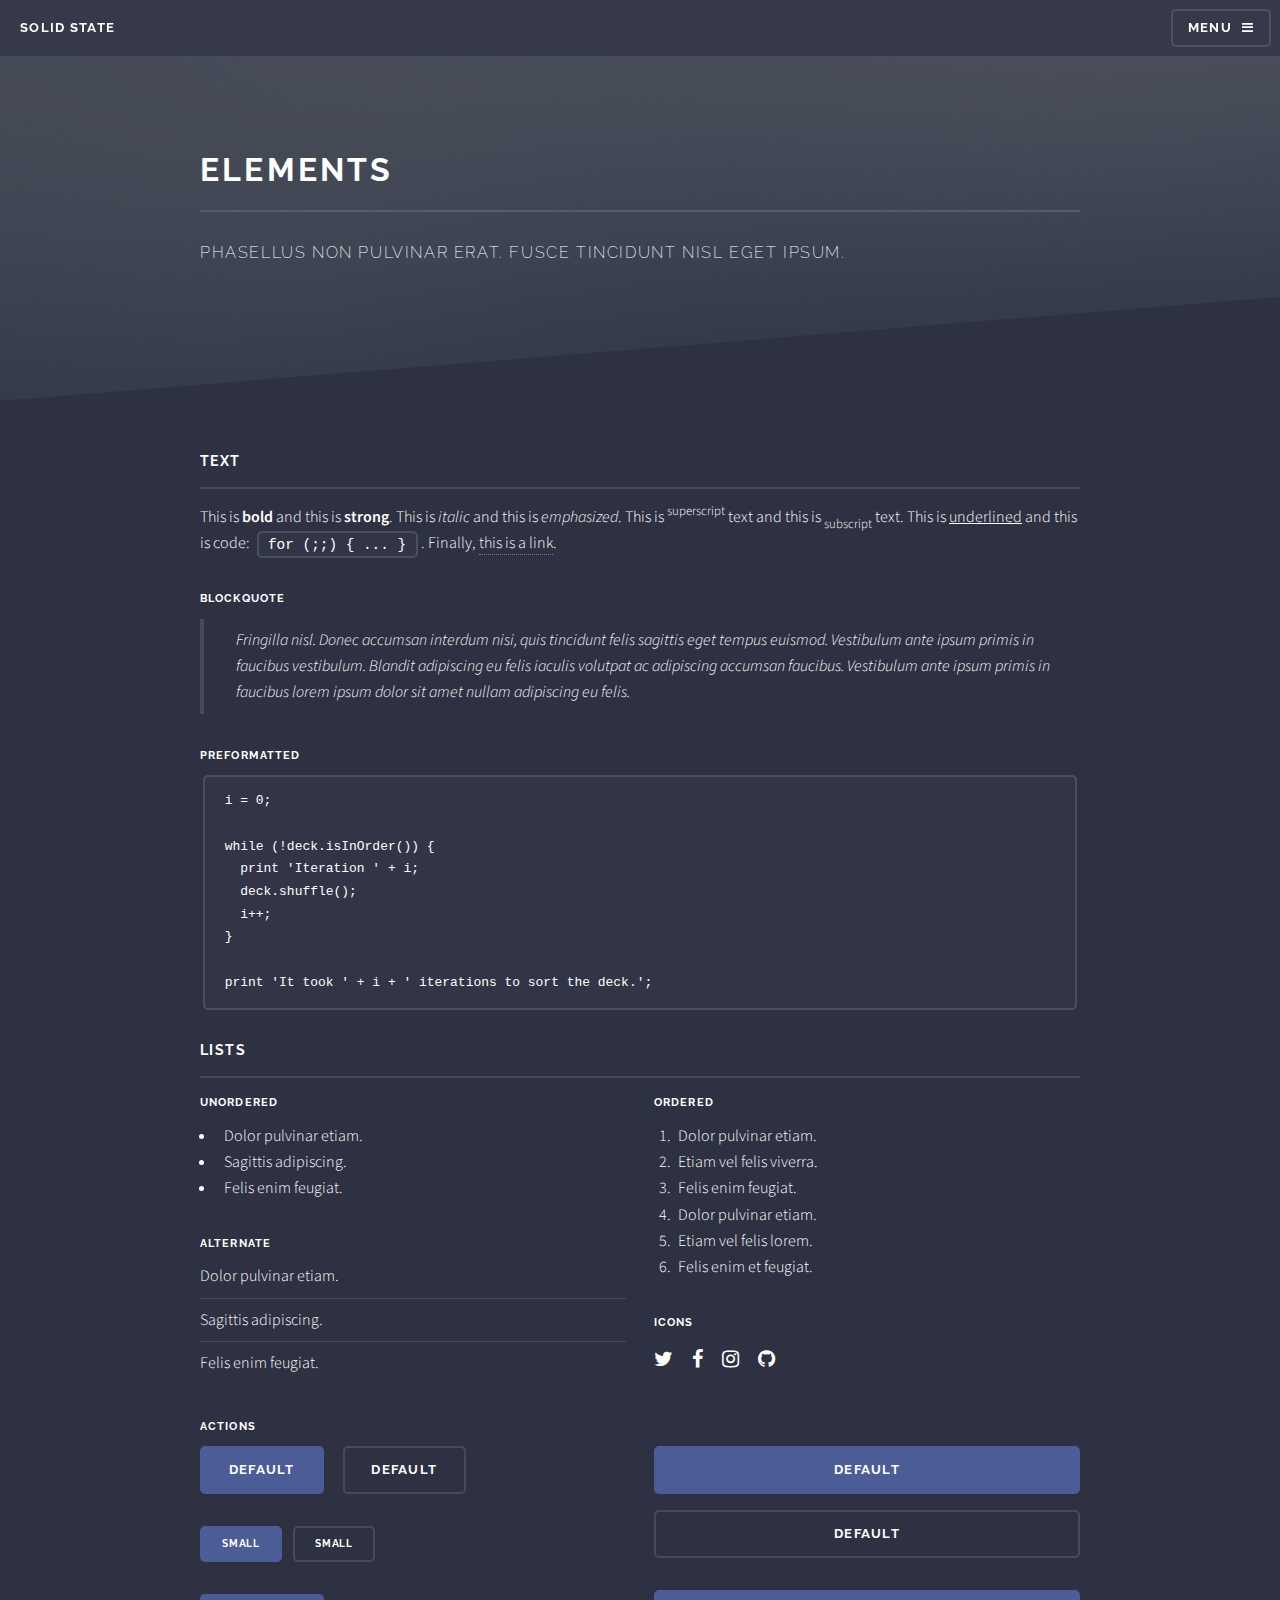
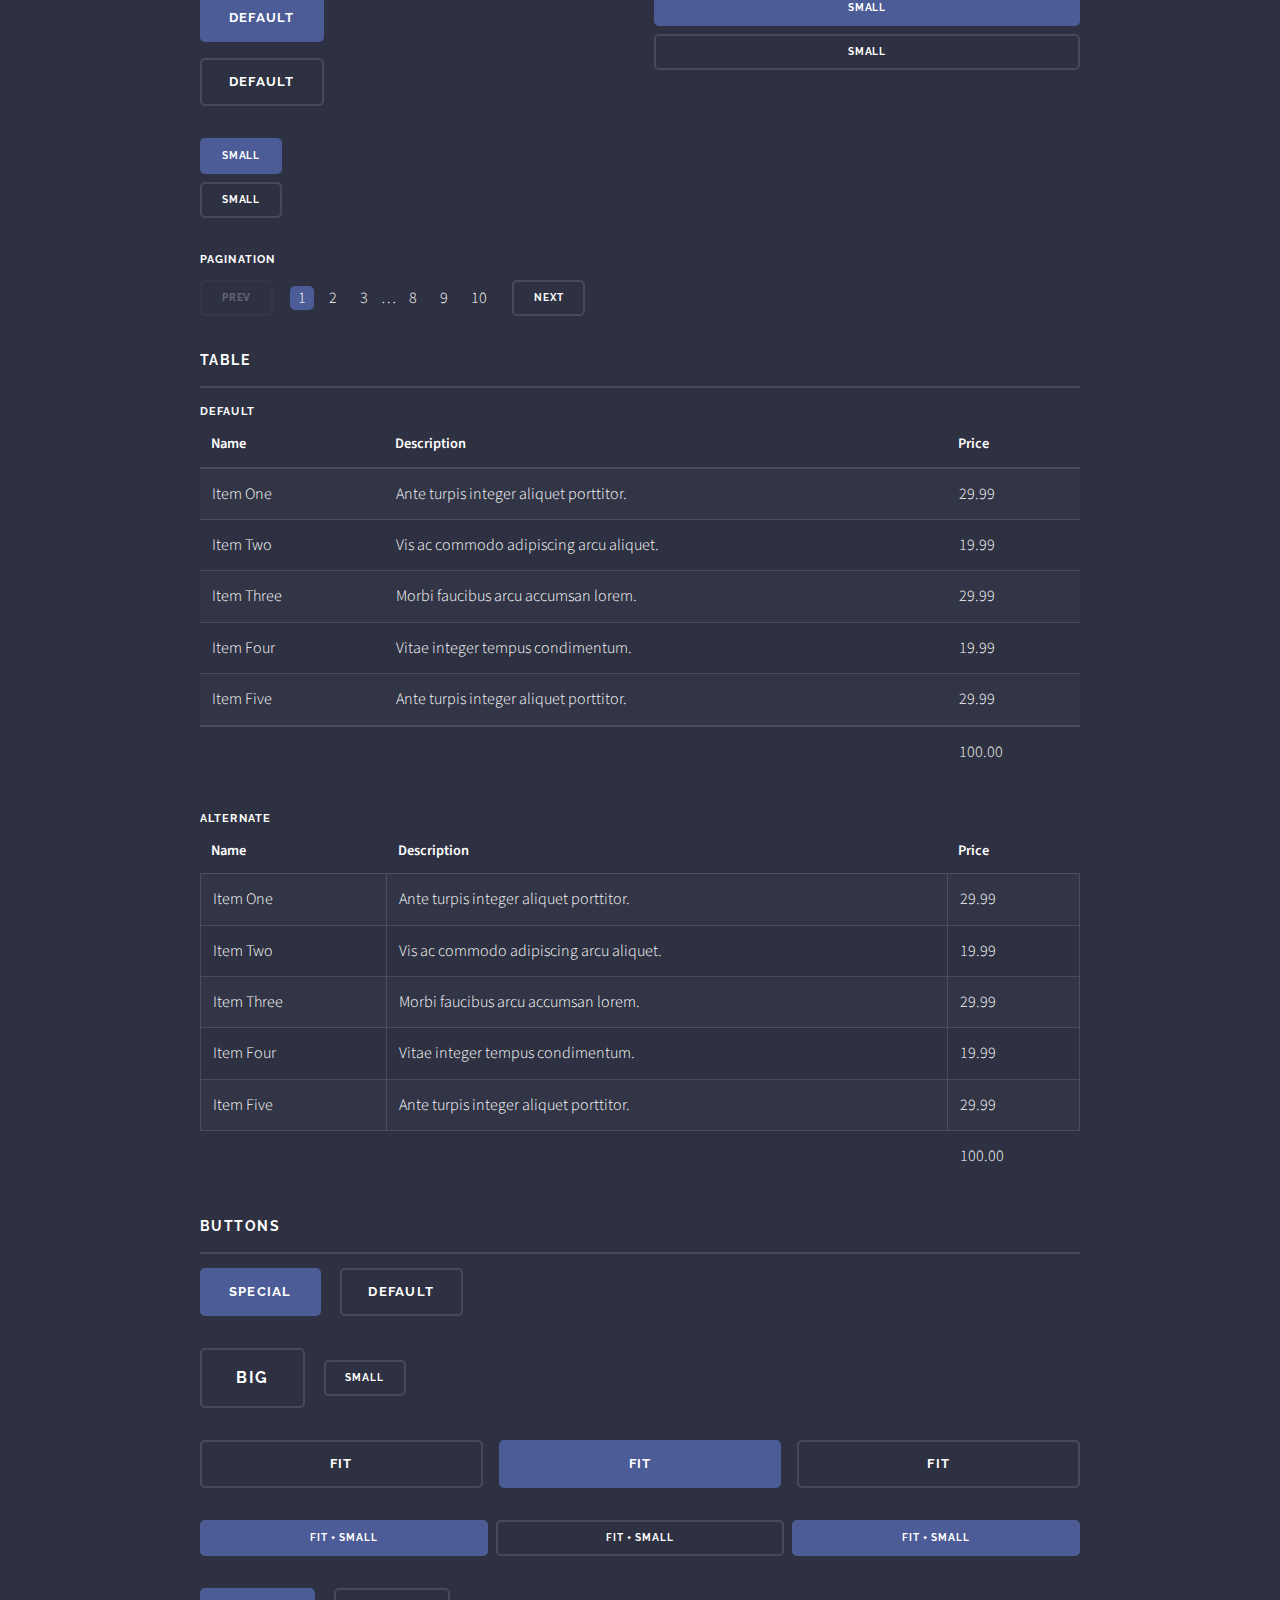
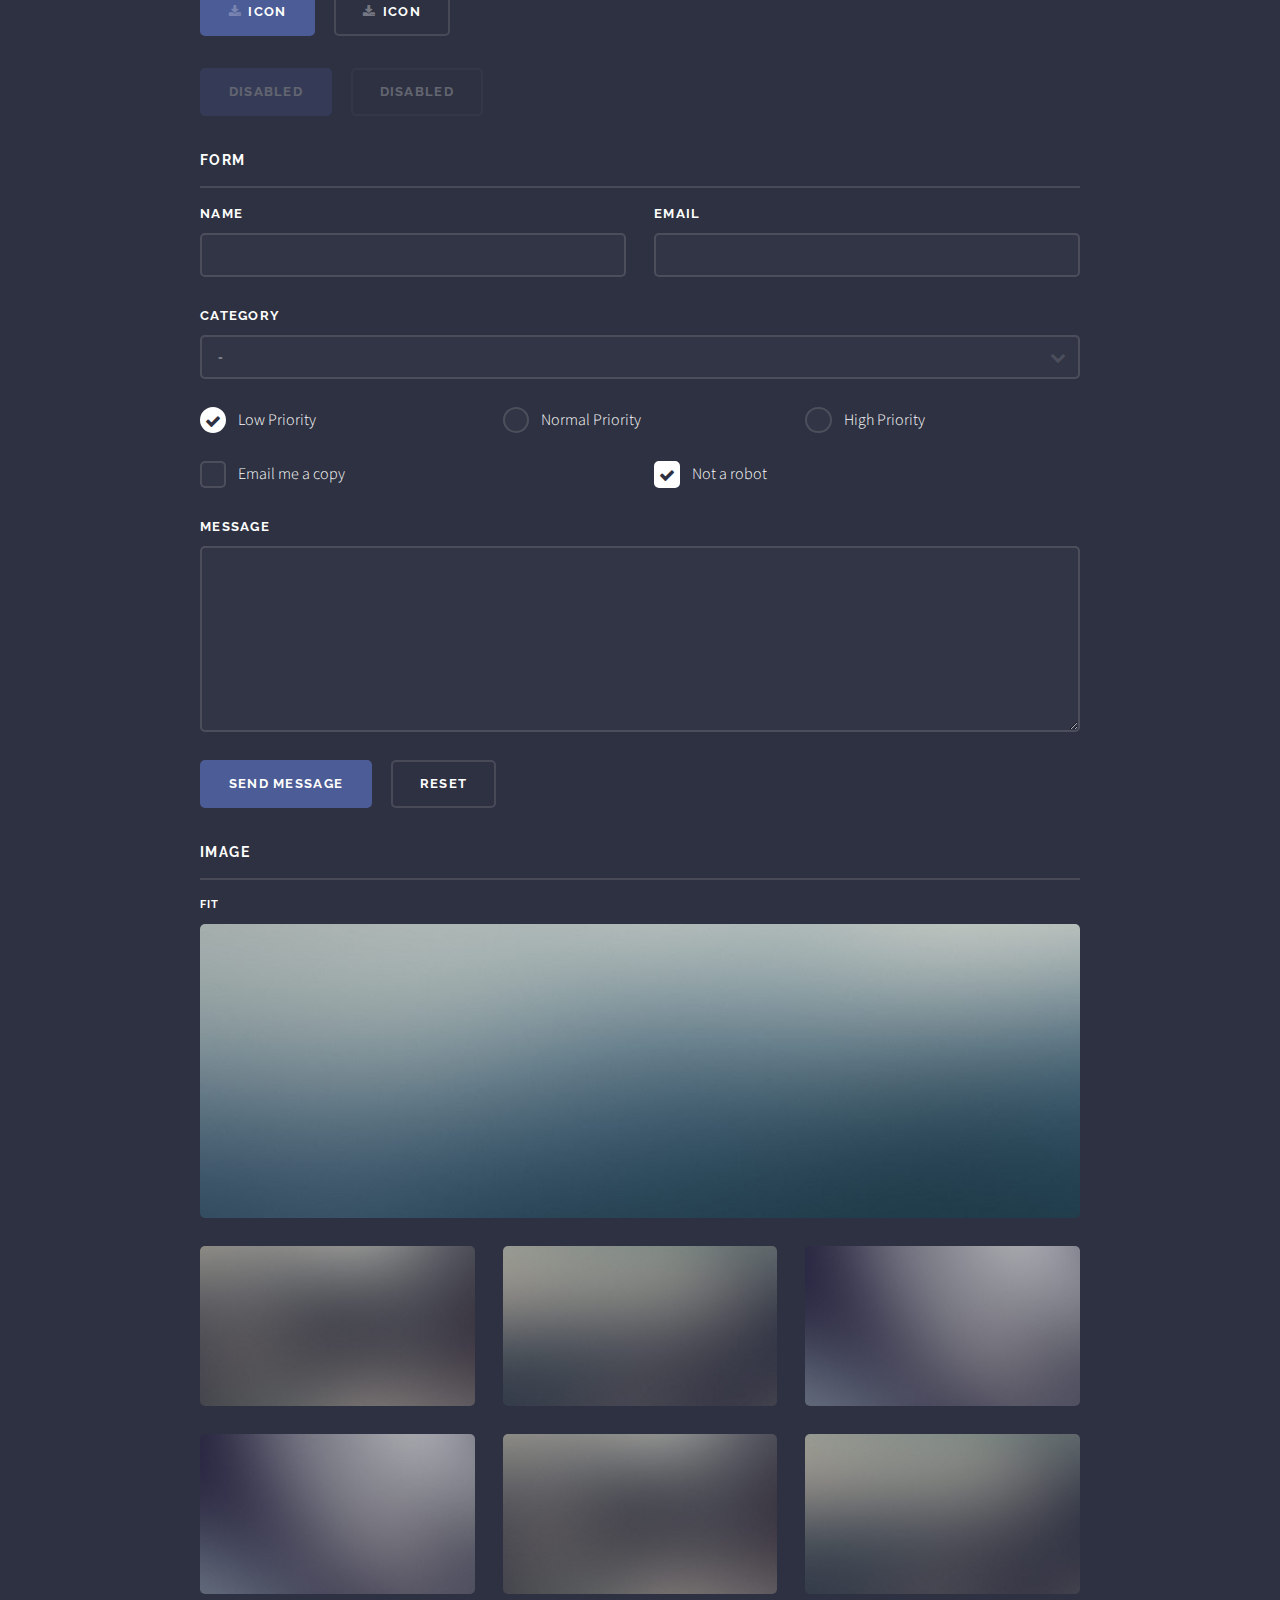
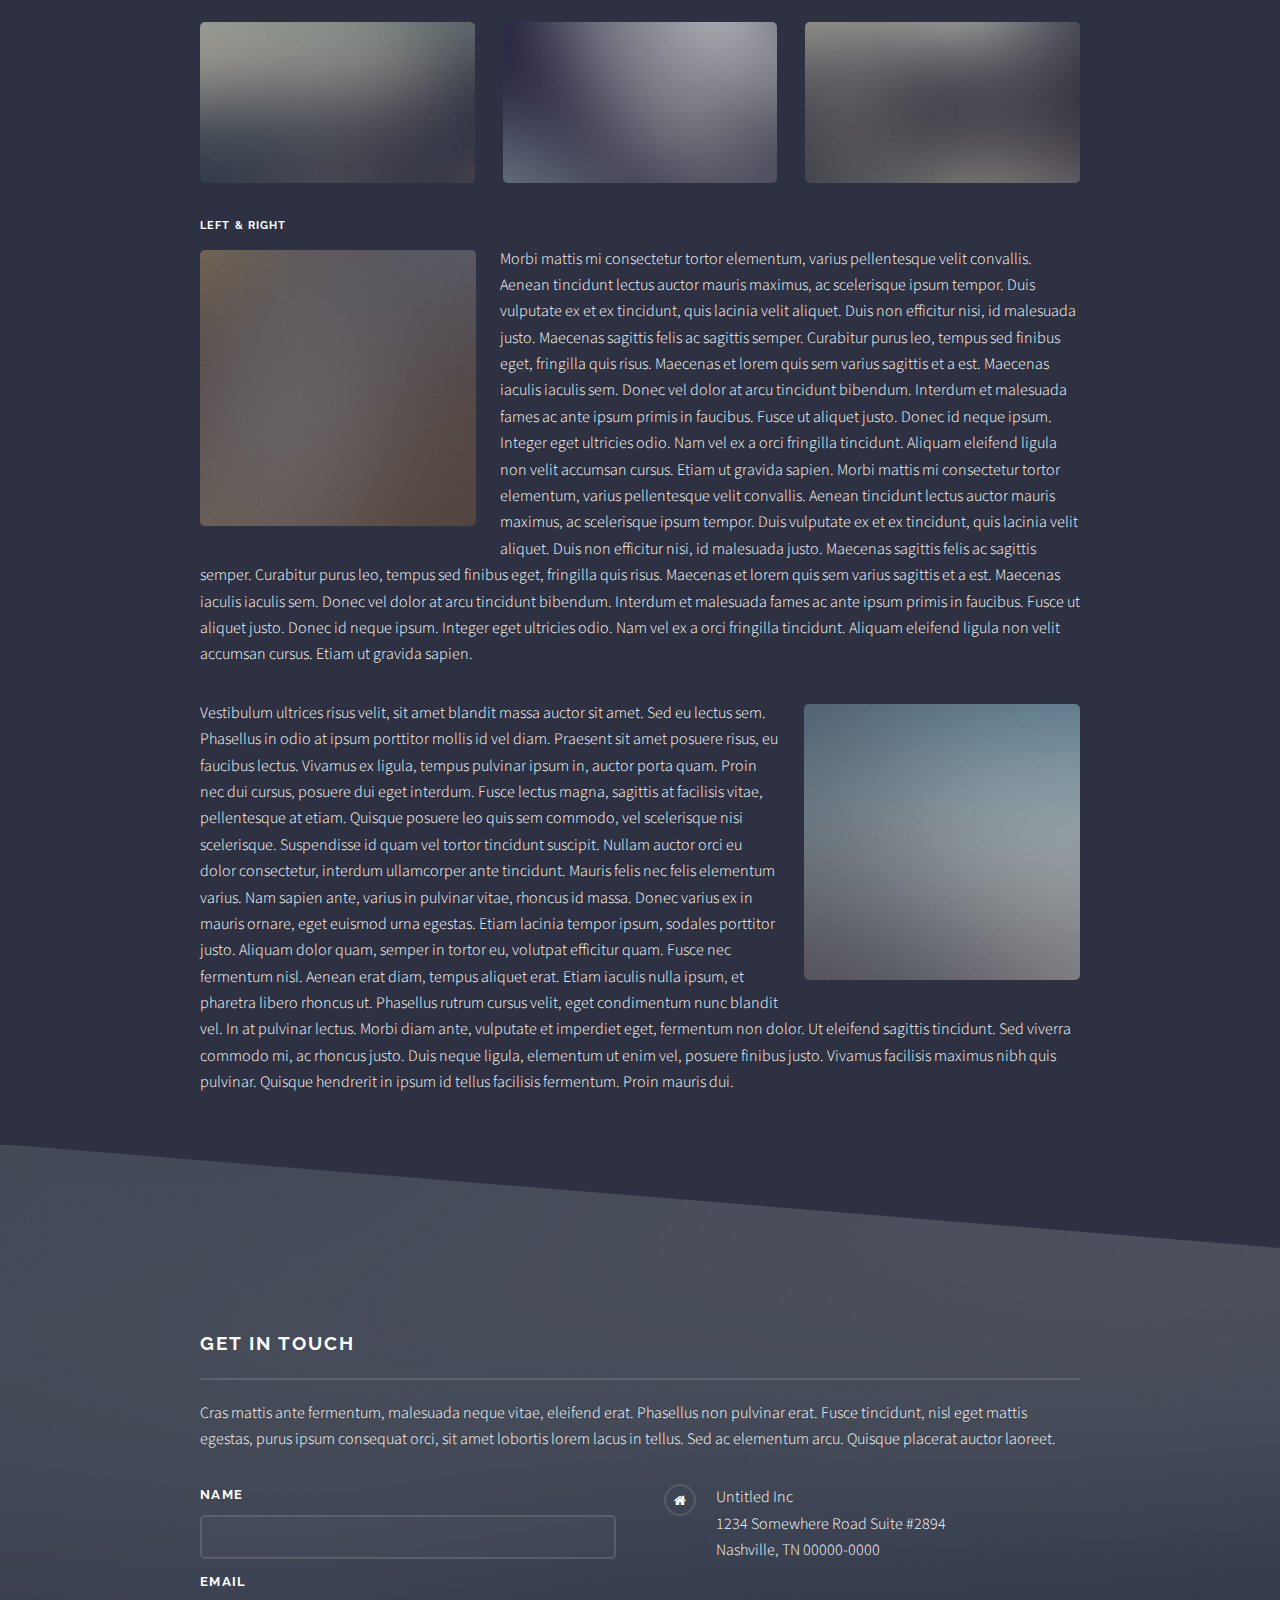
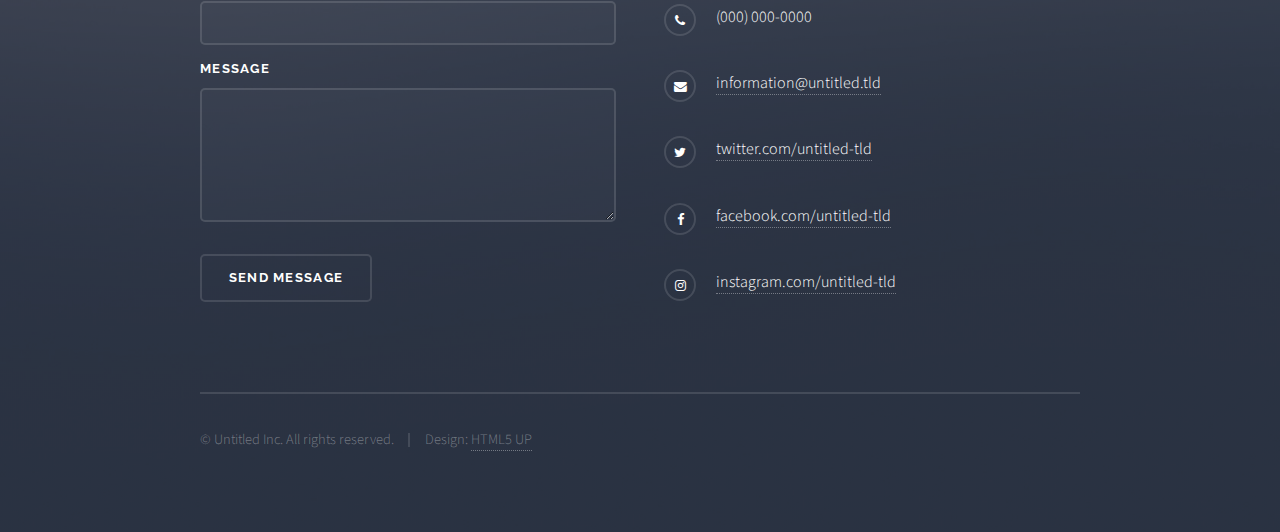
<file: elements.html>
<!DOCTYPE HTML>
<!--
	Solid State by HTML5 UP
	html5up.net | @ajlkn
	Free for personal and commercial use under the CCA 3.0 license (html5up.net/license)
-->
<html>
	<head>
		<title>Elements - Solid State by HTML5 UP</title>
		<meta charset="utf-8" />
		<meta name="viewport" content="width=device-width, initial-scale=1" />
		<!--[if lte IE 8]><script src="assets/js/ie/html5shiv.js"></script><![endif]-->
		<link rel="stylesheet" href="assets/css/main.css" />
		<!--[if lte IE 9]><link rel="stylesheet" href="assets/css/ie9.css" /><![endif]-->
		<!--[if lte IE 8]><link rel="stylesheet" href="assets/css/ie8.css" /><![endif]-->
	</head>
	<body>

		<!-- Page Wrapper -->
			<div id="page-wrapper">

				<!-- Header -->
					<header id="header">
						<h1><a href="index.html">Solid State</a></h1>
						<nav>
							<a href="#menu">Menu</a>
						</nav>
					</header>

				<!-- Menu -->
					<nav id="menu">
						<div class="inner">
							<h2>Menu</h2>
							<ul class="links">
								<li><a href="index.html">Home</a></li>
								<li><a href="generic.html">Generic</a></li>
								<li><a href="elements.html">Elements</a></li>
								<li><a href="#">Log In</a></li>
								<li><a href="#">Sign Up</a></li>
							</ul>
							<a href="#" class="close">Close</a>
						</div>
					</nav>

				<!-- Wrapper -->
					<section id="wrapper">
						<header>
							<div class="inner">
								<h2>Elements</h2>
								<p>Phasellus non pulvinar erat. Fusce tincidunt nisl eget ipsum.</p>
							</div>
						</header>

						<!-- Content -->
							<div class="wrapper">
								<div class="inner">

									<section>
										<h3 class="major">Text</h3>
										<p>This is <b>bold</b> and this is <strong>strong</strong>. This is <i>italic</i> and this is <em>emphasized</em>.
										This is <sup>superscript</sup> text and this is <sub>subscript</sub> text.
										This is <u>underlined</u> and this is code: <code>for (;;) { ... }</code>. Finally, <a href="#">this is a link</a>.</p>
										<h4>Blockquote</h4>
										<blockquote>Fringilla nisl. Donec accumsan interdum nisi, quis tincidunt felis sagittis eget tempus euismod. Vestibulum ante ipsum primis in faucibus vestibulum. Blandit adipiscing eu felis iaculis volutpat ac adipiscing accumsan faucibus. Vestibulum ante ipsum primis in faucibus lorem ipsum dolor sit amet nullam adipiscing eu felis.</blockquote>
										<h4>Preformatted</h4>
										<pre><code>i = 0;

while (!deck.isInOrder()) {
  print 'Iteration ' + i;
  deck.shuffle();
  i++;
}

print 'It took ' + i + ' iterations to sort the deck.';</code></pre>
									</section>

									<section>
										<h3 class="major">Lists</h3>
										<div class="row">
											<div class="6u 12u$(medium)">
												<h4>Unordered</h4>
												<ul>
													<li>Dolor pulvinar etiam.</li>
													<li>Sagittis adipiscing.</li>
													<li>Felis enim feugiat.</li>
												</ul>
												<h4>Alternate</h4>
												<ul class="alt">
													<li>Dolor pulvinar etiam.</li>
													<li>Sagittis adipiscing.</li>
													<li>Felis enim feugiat.</li>
												</ul>
											</div>
											<div class="6u$ 12u$(medium)">
												<h4>Ordered</h4>
												<ol>
													<li>Dolor pulvinar etiam.</li>
													<li>Etiam vel felis viverra.</li>
													<li>Felis enim feugiat.</li>
													<li>Dolor pulvinar etiam.</li>
													<li>Etiam vel felis lorem.</li>
													<li>Felis enim et feugiat.</li>
												</ol>
												<h4>Icons</h4>
												<ul class="icons">
													<li><a href="#" class="icon fa-twitter"><span class="label">Twitter</span></a></li>
													<li><a href="#" class="icon fa-facebook"><span class="label">Facebook</span></a></li>
													<li><a href="#" class="icon fa-instagram"><span class="label">Instagram</span></a></li>
													<li><a href="#" class="icon fa-github"><span class="label">Github</span></a></li>
												</ul>
											</div>
										</div>
										<h4>Actions</h4>
										<div class="row">
											<div class="6u 12u$(medium)">
												<ul class="actions">
													<li><a href="#" class="button special">Default</a></li>
													<li><a href="#" class="button">Default</a></li>
												</ul>
												<ul class="actions small">
													<li><a href="#" class="button special small">Small</a></li>
													<li><a href="#" class="button small">Small</a></li>
												</ul>
												<ul class="actions vertical">
													<li><a href="#" class="button special">Default</a></li>
													<li><a href="#" class="button">Default</a></li>
												</ul>
												<ul class="actions vertical small">
													<li><a href="#" class="button special small">Small</a></li>
													<li><a href="#" class="button small">Small</a></li>
												</ul>
											</div>
											<div class="6u 12u$(medium)">
												<ul class="actions vertical">
													<li><a href="#" class="button special fit">Default</a></li>
													<li><a href="#" class="button fit">Default</a></li>
												</ul>
												<ul class="actions vertical small">
													<li><a href="#" class="button special small fit">Small</a></li>
													<li><a href="#" class="button small fit">Small</a></li>
												</ul>
											</div>
										</div>
										<h4>Pagination</h4>
										<ul class="pagination">
											<li><span class="button small disabled">Prev</span></li>
											<li><a href="#" class="page active">1</a></li>
											<li><a href="#" class="page">2</a></li>
											<li><a href="#" class="page">3</a></li>
											<li><span>&hellip;</span></li>
											<li><a href="#" class="page">8</a></li>
											<li><a href="#" class="page">9</a></li>
											<li><a href="#" class="page">10</a></li>
											<li><a href="#" class="button small">Next</a></li>
										</ul>
									</section>

									<section>
										<h3 class="major">Table</h3>
										<h4>Default</h4>
										<div class="table-wrapper">
											<table>
												<thead>
													<tr>
														<th>Name</th>
														<th>Description</th>
														<th>Price</th>
													</tr>
												</thead>
												<tbody>
													<tr>
														<td>Item One</td>
														<td>Ante turpis integer aliquet porttitor.</td>
														<td>29.99</td>
													</tr>
													<tr>
														<td>Item Two</td>
														<td>Vis ac commodo adipiscing arcu aliquet.</td>
														<td>19.99</td>
													</tr>
													<tr>
														<td>Item Three</td>
														<td> Morbi faucibus arcu accumsan lorem.</td>
														<td>29.99</td>
													</tr>
													<tr>
														<td>Item Four</td>
														<td>Vitae integer tempus condimentum.</td>
														<td>19.99</td>
													</tr>
													<tr>
														<td>Item Five</td>
														<td>Ante turpis integer aliquet porttitor.</td>
														<td>29.99</td>
													</tr>
												</tbody>
												<tfoot>
													<tr>
														<td colspan="2"></td>
														<td>100.00</td>
													</tr>
												</tfoot>
											</table>
										</div>

										<h4>Alternate</h4>
										<div class="table-wrapper">
											<table class="alt">
												<thead>
													<tr>
														<th>Name</th>
														<th>Description</th>
														<th>Price</th>
													</tr>
												</thead>
												<tbody>
													<tr>
														<td>Item One</td>
														<td>Ante turpis integer aliquet porttitor.</td>
														<td>29.99</td>
													</tr>
													<tr>
														<td>Item Two</td>
														<td>Vis ac commodo adipiscing arcu aliquet.</td>
														<td>19.99</td>
													</tr>
													<tr>
														<td>Item Three</td>
														<td> Morbi faucibus arcu accumsan lorem.</td>
														<td>29.99</td>
													</tr>
													<tr>
														<td>Item Four</td>
														<td>Vitae integer tempus condimentum.</td>
														<td>19.99</td>
													</tr>
													<tr>
														<td>Item Five</td>
														<td>Ante turpis integer aliquet porttitor.</td>
														<td>29.99</td>
													</tr>
												</tbody>
												<tfoot>
													<tr>
														<td colspan="2"></td>
														<td>100.00</td>
													</tr>
												</tfoot>
											</table>
										</div>
									</section>

									<section>
										<h3 class="major">Buttons</h3>
										<ul class="actions">
											<li><a href="#" class="button special">Special</a></li>
											<li><a href="#" class="button">Default</a></li>
										</ul>
										<ul class="actions">
											<li><a href="#" class="button big">Big</a></li>
											<li><a href="#" class="button small">Small</a></li>
										</ul>
										<ul class="actions fit">
											<li><a href="#" class="button fit">Fit</a></li>
											<li><a href="#" class="button special fit">Fit</a></li>
											<li><a href="#" class="button fit">Fit</a></li>
										</ul>
										<ul class="actions fit small">
											<li><a href="#" class="button special fit small">Fit + Small</a></li>
											<li><a href="#" class="button fit small">Fit + Small</a></li>
											<li><a href="#" class="button special fit small">Fit + Small</a></li>
										</ul>
										<ul class="actions">
											<li><a href="#" class="button special icon fa-download">Icon</a></li>
											<li><a href="#" class="button icon fa-download">Icon</a></li>
										</ul>
										<ul class="actions">
											<li><span class="button special disabled">Disabled</span></li>
											<li><span class="button disabled">Disabled</span></li>
										</ul>
									</section>

									<section>
										<h3 class="major">Form</h3>
										<form method="post" action="#">
											<div class="row uniform">
												<div class="6u 12u$(xsmall)">
													<label for="demo-name">Name</label>
													<input type="text" name="demo-name" id="demo-name" value="" />
												</div>
												<div class="6u$ 12u$(xsmall)">
													<label for="demo-email">Email</label>
													<input type="email" name="demo-email" id="demo-email" value="" />
												</div>
												<div class="12u$">
													<label for="demo-category">Category</label>
													<div class="select-wrapper">
														<select name="demo-category" id="demo-category">
															<option value="">-</option>
															<option value="1">Manufacturing</option>
															<option value="1">Shipping</option>
															<option value="1">Administration</option>
															<option value="1">Human Resources</option>
														</select>
													</div>
												</div>
												<div class="4u 12u$(small)">
													<input type="radio" id="demo-priority-low" name="demo-priority" checked>
													<label for="demo-priority-low">Low Priority</label>
												</div>
												<div class="4u 12u$(small)">
													<input type="radio" id="demo-priority-normal" name="demo-priority">
													<label for="demo-priority-normal">Normal Priority</label>
												</div>
												<div class="4u$ 12u$(small)">
													<input type="radio" id="demo-priority-high" name="demo-priority">
													<label for="demo-priority-high">High Priority</label>
												</div>
												<div class="6u 12u$(small)">
													<input type="checkbox" id="demo-copy" name="demo-copy">
													<label for="demo-copy">Email me a copy</label>
												</div>
												<div class="6u$ 12u$(small)">
													<input type="checkbox" id="demo-human" name="demo-human" checked>
													<label for="demo-human">Not a robot</label>
												</div>
												<div class="12u$">
													<label for="demo-message">Message</label>
													<textarea name="demo-message" id="demo-message" rows="6"></textarea>
												</div>
												<div class="12u$">
													<ul class="actions">
														<li><input type="submit" value="Send Message" class="special" /></li>
														<li><input type="reset" value="Reset" /></li>
													</ul>
												</div>
											</div>
										</form>
									</section>

									<section>
										<h3 class="major">Image</h3>
										<h4>Fit</h4>
										<div class="box alt">
											<div class="row uniform">
												<div class="12u$"><span class="image fit"><img src="images/pic08.jpg" alt="" /></span></div>
												<div class="4u"><span class="image fit"><img src="images/pic05.jpg" alt="" /></span></div>
												<div class="4u"><span class="image fit"><img src="images/pic06.jpg" alt="" /></span></div>
												<div class="4u$"><span class="image fit"><img src="images/pic07.jpg" alt="" /></span></div>
												<div class="4u"><span class="image fit"><img src="images/pic07.jpg" alt="" /></span></div>
												<div class="4u"><span class="image fit"><img src="images/pic05.jpg" alt="" /></span></div>
												<div class="4u$"><span class="image fit"><img src="images/pic06.jpg" alt="" /></span></div>
												<div class="4u"><span class="image fit"><img src="images/pic06.jpg" alt="" /></span></div>
												<div class="4u"><span class="image fit"><img src="images/pic07.jpg" alt="" /></span></div>
												<div class="4u$"><span class="image fit"><img src="images/pic05.jpg" alt="" /></span></div>
											</div>
										</div>
										<h4>Left &amp; Right</h4>
										<p><span class="image left"><img src="images/pic01.jpg" alt="" /></span>Morbi mattis mi consectetur tortor elementum, varius pellentesque velit convallis. Aenean tincidunt lectus auctor mauris maximus, ac scelerisque ipsum tempor. Duis vulputate ex et ex tincidunt, quis lacinia velit aliquet. Duis non efficitur nisi, id malesuada justo. Maecenas sagittis felis ac sagittis semper. Curabitur purus leo, tempus sed finibus eget, fringilla quis risus. Maecenas et lorem quis sem varius sagittis et a est. Maecenas iaculis iaculis sem. Donec vel dolor at arcu tincidunt bibendum. Interdum et malesuada fames ac ante ipsum primis in faucibus. Fusce ut aliquet justo. Donec id neque ipsum. Integer eget ultricies odio. Nam vel ex a orci fringilla tincidunt. Aliquam eleifend ligula non velit accumsan cursus. Etiam ut gravida sapien. Morbi mattis mi consectetur tortor elementum, varius pellentesque velit convallis. Aenean tincidunt lectus auctor mauris maximus, ac scelerisque ipsum tempor. Duis vulputate ex et ex tincidunt, quis lacinia velit aliquet. Duis non efficitur nisi, id malesuada justo. Maecenas sagittis felis ac sagittis semper. Curabitur purus leo, tempus sed finibus eget, fringilla quis risus. Maecenas et lorem quis sem varius sagittis et a est. Maecenas iaculis iaculis sem. Donec vel dolor at arcu tincidunt bibendum. Interdum et malesuada fames ac ante ipsum primis in faucibus. Fusce ut aliquet justo. Donec id neque ipsum. Integer eget ultricies odio. Nam vel ex a orci fringilla tincidunt. Aliquam eleifend ligula non velit accumsan cursus. Etiam ut gravida sapien.</p>
										<p><span class="image right"><img src="images/pic02.jpg" alt="" /></span>Vestibulum ultrices risus velit, sit amet blandit massa auctor sit amet. Sed eu lectus sem. Phasellus in odio at ipsum porttitor mollis id vel diam. Praesent sit amet posuere risus, eu faucibus lectus. Vivamus ex ligula, tempus pulvinar ipsum in, auctor porta quam. Proin nec dui cursus, posuere dui eget interdum. Fusce lectus magna, sagittis at facilisis vitae, pellentesque at etiam. Quisque posuere leo quis sem commodo, vel scelerisque nisi scelerisque. Suspendisse id quam vel tortor tincidunt suscipit. Nullam auctor orci eu dolor consectetur, interdum ullamcorper ante tincidunt. Mauris felis nec felis elementum varius. Nam sapien ante, varius in pulvinar vitae, rhoncus id massa. Donec varius ex in mauris ornare, eget euismod urna egestas. Etiam lacinia tempor ipsum, sodales porttitor justo. Aliquam dolor quam, semper in tortor eu, volutpat efficitur quam. Fusce nec fermentum nisl. Aenean erat diam, tempus aliquet erat. Etiam iaculis nulla ipsum, et pharetra libero rhoncus ut. Phasellus rutrum cursus velit, eget condimentum nunc blandit vel. In at pulvinar lectus. Morbi diam ante, vulputate et imperdiet eget, fermentum non dolor. Ut eleifend sagittis tincidunt. Sed viverra commodo mi, ac rhoncus justo. Duis neque ligula, elementum ut enim vel, posuere finibus justo. Vivamus facilisis maximus nibh quis pulvinar. Quisque hendrerit in ipsum id tellus facilisis fermentum. Proin mauris dui.</p>
									</section>

								</div>
							</div>

					</section>

				<!-- Footer -->
					<section id="footer">
						<div class="inner">
							<h2 class="major">Get in touch</h2>
							<p>Cras mattis ante fermentum, malesuada neque vitae, eleifend erat. Phasellus non pulvinar erat. Fusce tincidunt, nisl eget mattis egestas, purus ipsum consequat orci, sit amet lobortis lorem lacus in tellus. Sed ac elementum arcu. Quisque placerat auctor laoreet.</p>
							<form method="post" action="#">
								<div class="field">
									<label for="name">Name</label>
									<input type="text" name="name" id="name" />
								</div>
								<div class="field">
									<label for="email">Email</label>
									<input type="email" name="email" id="email" />
								</div>
								<div class="field">
									<label for="message">Message</label>
									<textarea name="message" id="message" rows="4"></textarea>
								</div>
								<ul class="actions">
									<li><input type="submit" value="Send Message" /></li>
								</ul>
							</form>
							<ul class="contact">
								<li class="fa-home">
									Untitled Inc<br />
									1234 Somewhere Road Suite #2894<br />
									Nashville, TN 00000-0000
								</li>
								<li class="fa-phone">(000) 000-0000</li>
								<li class="fa-envelope"><a href="#">information@untitled.tld</a></li>
								<li class="fa-twitter"><a href="#">twitter.com/untitled-tld</a></li>
								<li class="fa-facebook"><a href="#">facebook.com/untitled-tld</a></li>
								<li class="fa-instagram"><a href="#">instagram.com/untitled-tld</a></li>
							</ul>
							<ul class="copyright">
								<li>&copy; Untitled Inc. All rights reserved.</li><li>Design: <a href="http://html5up.net">HTML5 UP</a></li>
							</ul>
						</div>
					</section>

			</div>

		<!-- Scripts -->
			<script src="assets/js/skel.min.js"></script>
			<script src="assets/js/jquery.min.js"></script>
			<script src="assets/js/jquery.scrollex.min.js"></script>
			<script src="assets/js/util.js"></script>
			<!--[if lte IE 8]><script src="assets/js/ie/respond.min.js"></script><![endif]-->
			<script src="assets/js/main.js"></script>

	</body>
</html>
</file>
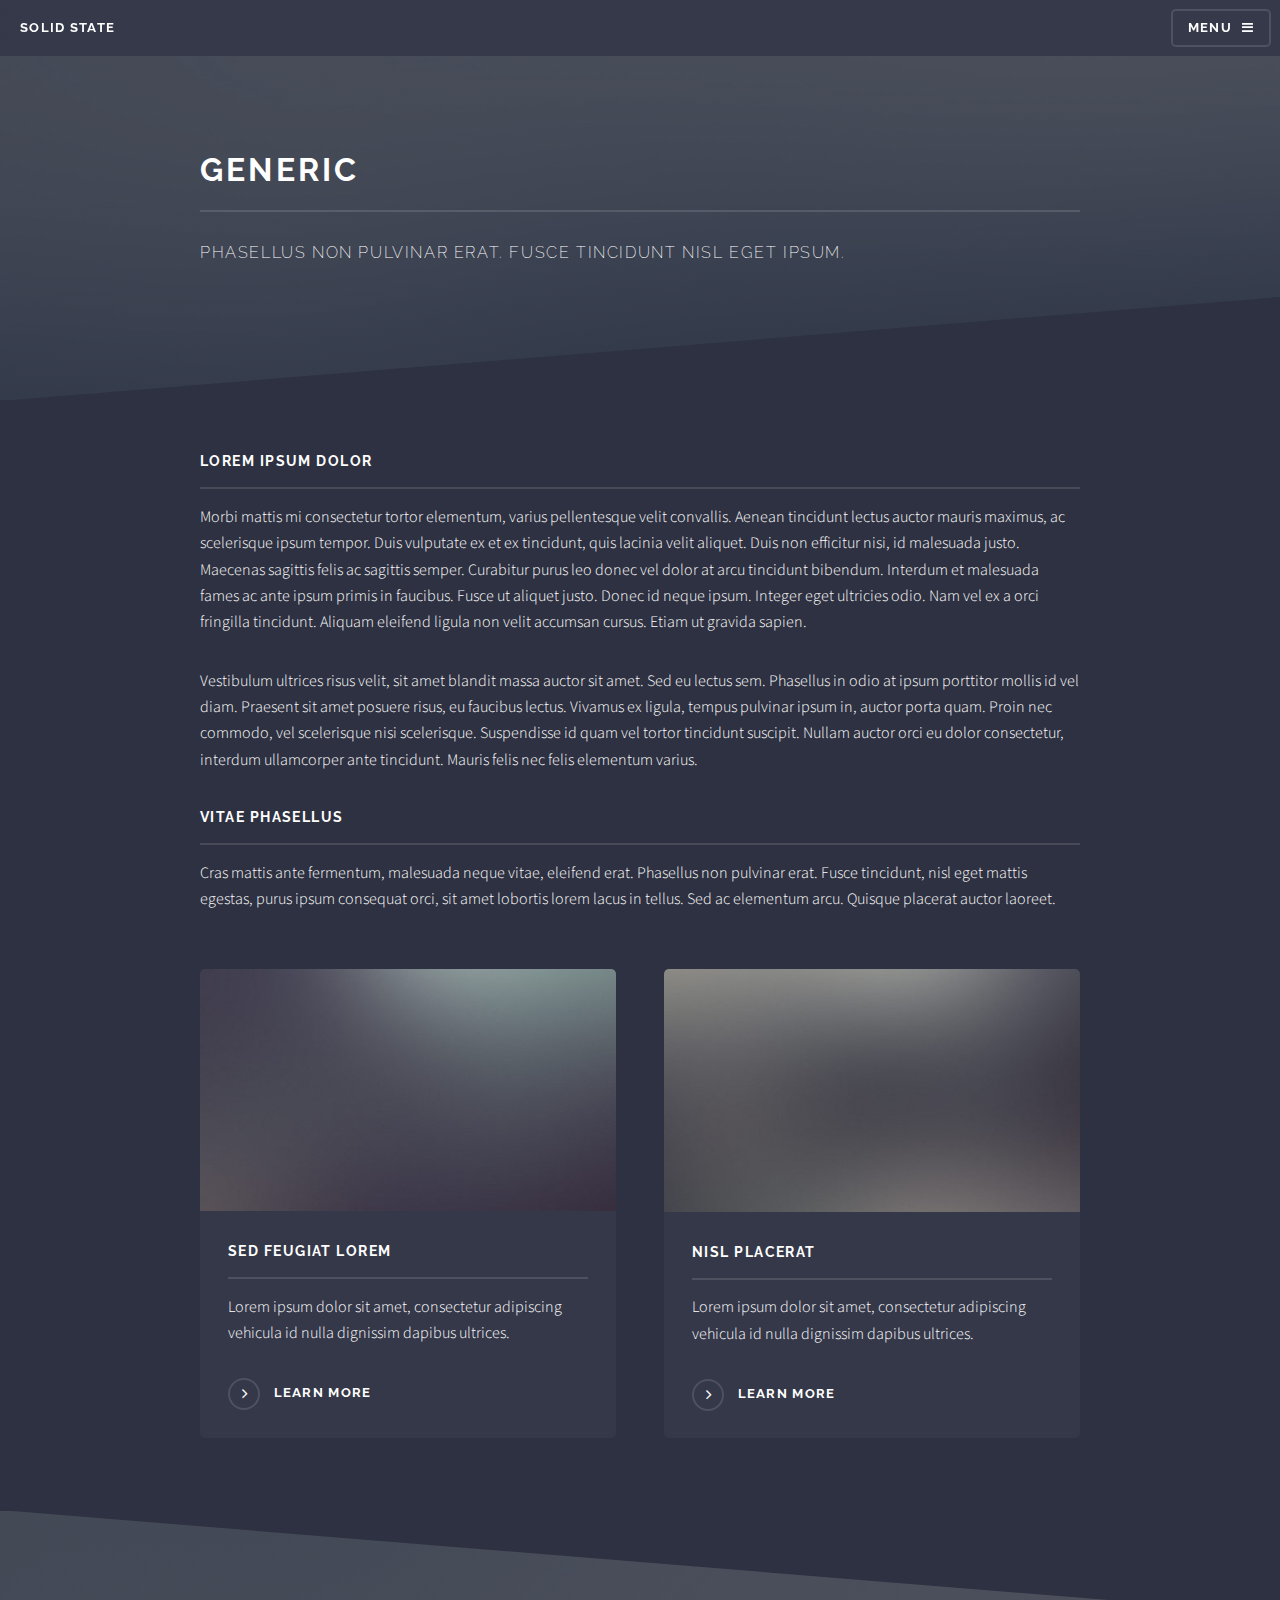
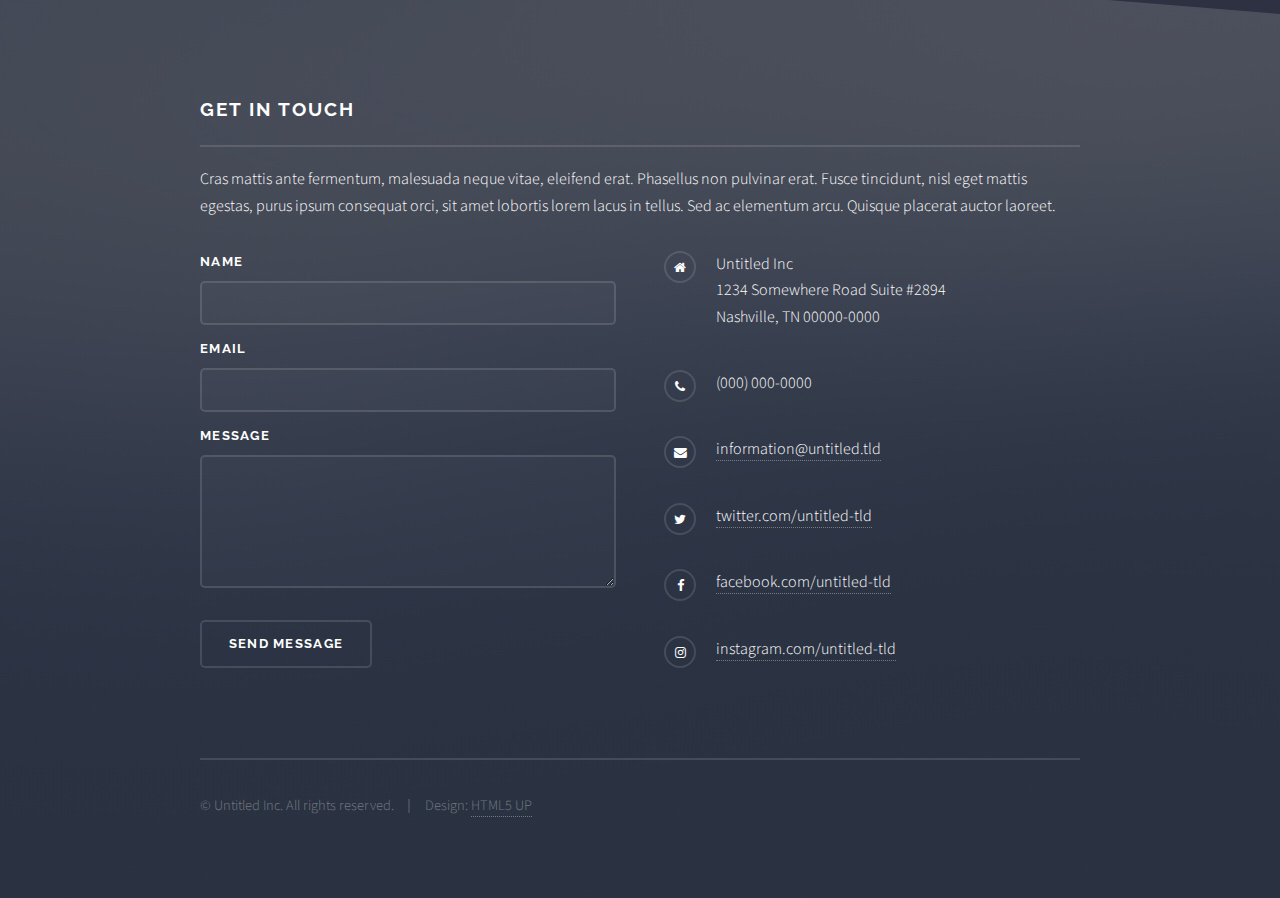
<file: generic.html>
<!DOCTYPE HTML>
<!--
	Solid State by HTML5 UP
	html5up.net | @ajlkn
	Free for personal and commercial use under the CCA 3.0 license (html5up.net/license)
-->
<html>
	<head>
		<title>Generic - Solid State by HTML5 UP</title>
		<meta charset="utf-8" />
		<meta name="viewport" content="width=device-width, initial-scale=1" />
		<!--[if lte IE 8]><script src="assets/js/ie/html5shiv.js"></script><![endif]-->
		<link rel="stylesheet" href="assets/css/main.css" />
		<!--[if lte IE 9]><link rel="stylesheet" href="assets/css/ie9.css" /><![endif]-->
		<!--[if lte IE 8]><link rel="stylesheet" href="assets/css/ie8.css" /><![endif]-->
	</head>
	<body>

		<!-- Page Wrapper -->
			<div id="page-wrapper">

				<!-- Header -->
					<header id="header">
						<h1><a href="index.html">Solid State</a></h1>
						<nav>
							<a href="#menu">Menu</a>
						</nav>
					</header>

				<!-- Menu -->
					<nav id="menu">
						<div class="inner">
							<h2>Menu</h2>
							<ul class="links">
								<li><a href="index.html">Home</a></li>
								<li><a href="generic.html">Generic</a></li>
								<li><a href="elements.html">Elements</a></li>
								<li><a href="#">Log In</a></li>
								<li><a href="#">Sign Up</a></li>
							</ul>
							<a href="#" class="close">Close</a>
						</div>
					</nav>

				<!-- Wrapper -->
					<section id="wrapper">
						<header>
							<div class="inner">
								<h2>Generic</h2>
								<p>Phasellus non pulvinar erat. Fusce tincidunt nisl eget ipsum.</p>
							</div>
						</header>

						<!-- Content -->
							<div class="wrapper">
								<div class="inner">

									<h3 class="major">Lorem ipsum dolor</h3>
									<p>Morbi mattis mi consectetur tortor elementum, varius pellentesque velit convallis. Aenean tincidunt lectus auctor mauris maximus, ac scelerisque ipsum tempor. Duis vulputate ex et ex tincidunt, quis lacinia velit aliquet. Duis non efficitur nisi, id malesuada justo. Maecenas sagittis felis ac sagittis semper. Curabitur purus leo donec vel dolor at arcu tincidunt bibendum. Interdum et malesuada fames ac ante ipsum primis in faucibus. Fusce ut aliquet justo. Donec id neque ipsum. Integer eget ultricies odio. Nam vel ex a orci fringilla tincidunt. Aliquam eleifend ligula non velit accumsan cursus. Etiam ut gravida sapien.</p>

									<p>Vestibulum ultrices risus velit, sit amet blandit massa auctor sit amet. Sed eu lectus sem. Phasellus in odio at ipsum porttitor mollis id vel diam. Praesent sit amet posuere risus, eu faucibus lectus. Vivamus ex ligula, tempus pulvinar ipsum in, auctor porta quam. Proin nec commodo, vel scelerisque nisi scelerisque. Suspendisse id quam vel tortor tincidunt suscipit. Nullam auctor orci eu dolor consectetur, interdum ullamcorper ante tincidunt. Mauris felis nec felis elementum varius.</p>

									<h3 class="major">Vitae phasellus</h3>
									<p>Cras mattis ante fermentum, malesuada neque vitae, eleifend erat. Phasellus non pulvinar erat. Fusce tincidunt, nisl eget mattis egestas, purus ipsum consequat orci, sit amet lobortis lorem lacus in tellus. Sed ac elementum arcu. Quisque placerat auctor laoreet.</p>

									<section class="features">
										<article>
											<a href="#" class="image"><img src="images/pic04.jpg" alt="" /></a>
											<h3 class="major">Sed feugiat lorem</h3>
											<p>Lorem ipsum dolor sit amet, consectetur adipiscing vehicula id nulla dignissim dapibus ultrices.</p>
											<a href="#" class="special">Learn more</a>
										</article>
										<article>
											<a href="#" class="image"><img src="images/pic05.jpg" alt="" /></a>
											<h3 class="major">Nisl placerat</h3>
											<p>Lorem ipsum dolor sit amet, consectetur adipiscing vehicula id nulla dignissim dapibus ultrices.</p>
											<a href="#" class="special">Learn more</a>
										</article>
									</section>

								</div>
							</div>

					</section>

				<!-- Footer -->
					<section id="footer">
						<div class="inner">
							<h2 class="major">Get in touch</h2>
							<p>Cras mattis ante fermentum, malesuada neque vitae, eleifend erat. Phasellus non pulvinar erat. Fusce tincidunt, nisl eget mattis egestas, purus ipsum consequat orci, sit amet lobortis lorem lacus in tellus. Sed ac elementum arcu. Quisque placerat auctor laoreet.</p>
							<form method="post" action="#">
								<div class="field">
									<label for="name">Name</label>
									<input type="text" name="name" id="name" />
								</div>
								<div class="field">
									<label for="email">Email</label>
									<input type="email" name="email" id="email" />
								</div>
								<div class="field">
									<label for="message">Message</label>
									<textarea name="message" id="message" rows="4"></textarea>
								</div>
								<ul class="actions">
									<li><input type="submit" value="Send Message" /></li>
								</ul>
							</form>
							<ul class="contact">
								<li class="fa-home">
									Untitled Inc<br />
									1234 Somewhere Road Suite #2894<br />
									Nashville, TN 00000-0000
								</li>
								<li class="fa-phone">(000) 000-0000</li>
								<li class="fa-envelope"><a href="#">information@untitled.tld</a></li>
								<li class="fa-twitter"><a href="#">twitter.com/untitled-tld</a></li>
								<li class="fa-facebook"><a href="#">facebook.com/untitled-tld</a></li>
								<li class="fa-instagram"><a href="#">instagram.com/untitled-tld</a></li>
							</ul>
							<ul class="copyright">
								<li>&copy; Untitled Inc. All rights reserved.</li><li>Design: <a href="http://html5up.net">HTML5 UP</a></li>
							</ul>
						</div>
					</section>

			</div>

		<!-- Scripts -->
			<script src="assets/js/skel.min.js"></script>
			<script src="assets/js/jquery.min.js"></script>
			<script src="assets/js/jquery.scrollex.min.js"></script>
			<script src="assets/js/util.js"></script>
			<!--[if lte IE 8]><script src="assets/js/ie/respond.min.js"></script><![endif]-->
			<script src="assets/js/main.js"></script>

	</body>
</html>
</file>
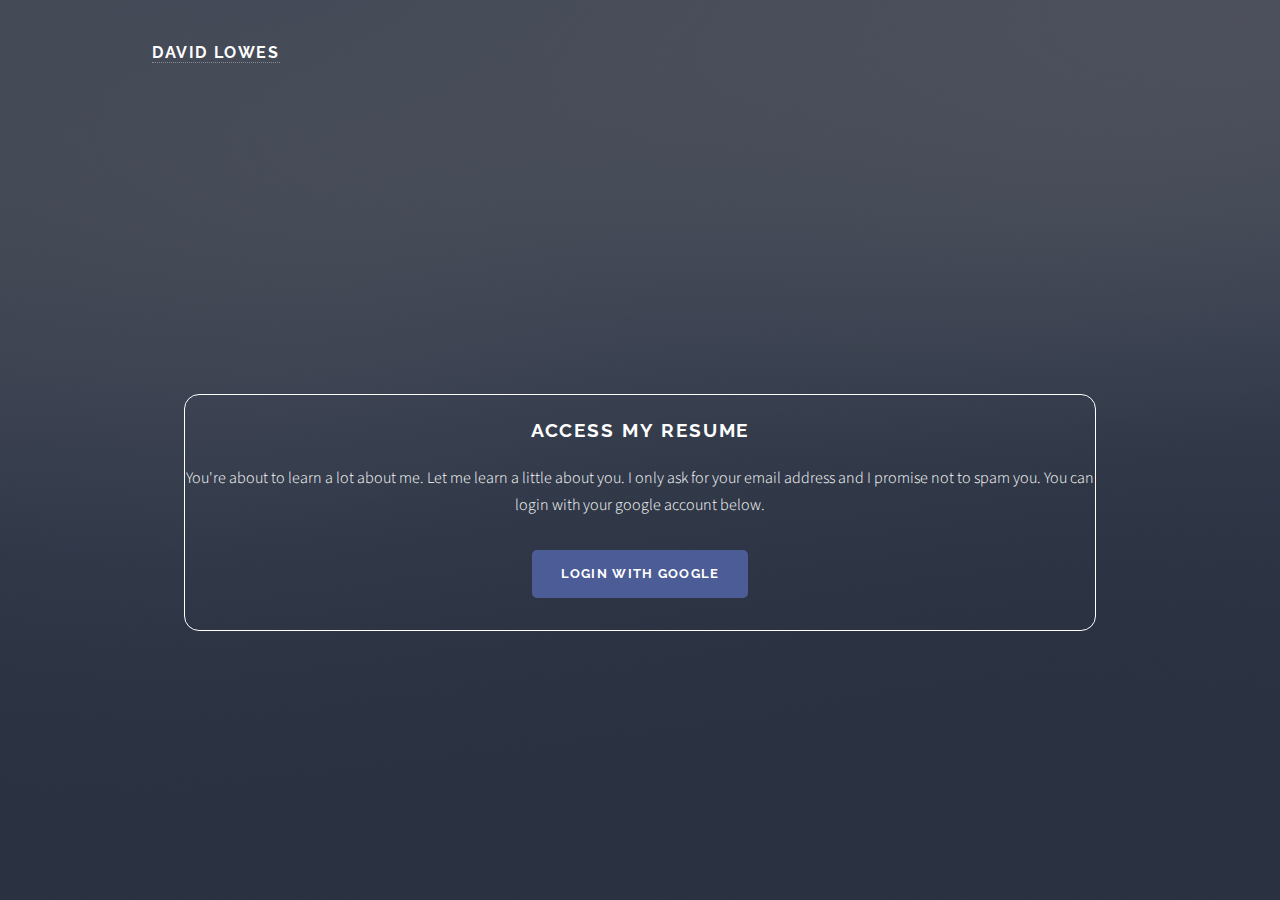
<file: login.html>
<!DOCTYPE HTML>
<!--
	Solid State by HTML5 UP
	html5up.net | @ajlkn
	Free for personal and commercial use under the CCA 3.0 license (html5up.net/license)
-->
<html>
	<head>
		<title>Elements - Solid State by HTML5 UP</title>
		<meta charset="utf-8" />
		<meta name="viewport" content="width=device-width, initial-scale=1" />
		<meta name="google-signin-client_id" content="736594807404-tcp20nq751k1t5j0ovfsnu3cts1ssjtc.apps.googleusercontent.com" />
		<!--[if lte IE 8]><script src="assets/js/ie/html5shiv.js"></script><![endif]-->
		<link rel="stylesheet" href="assets/css/main.css" />
		<script src="https://apis.google.com/js/platform.js" async defer></script>
	</head>
	<body>


				<!-- Header -->
					<header>
						<div id="loginpage">
						<h1><a href="index.html">David Lowes</a></h1>
					</div>
					</header>


<div id ="login">
	<h2>Access My Resume</h2>
		<p> You're about to learn a lot about me. Let me learn a little about you. I only ask for your email address and I promise not to spam you. You can login with your google account below.</p>
			<div class="g-signin2" data-onsuccess="onSignIn">
				<p>
					<a href="David_Lowes_Resume.pdf" class="button special" data-onsuccess="onSignIn">Login with Google</a>
				</p>
		</div>
</div>




		<!-- Scripts -->
			<script src="assets/js/skel.min.js"></script>
			<script src="assets/js/jquery.min.js"></script>
			<script src="assets/js/jquery.scrollex.min.js"></script>
			<script src="assets/js/util.js"></script>
			<!--[if lte IE 8]><script src="assets/js/ie/respond.min.js"></script><![endif]-->
			<script src="assets/js/main.js"></script>

	</body>
</html>
</file>
<file: assets/css/ie9.css>
/*
	Solid State by HTML5 UP
	html5up.net | @ajlkn
	Free for personal and commercial use under the CCA 3.0 license (html5up.net/license)
*/

/* Basic */

	body {
		background-color: #2e3141;
		background-image: url("../../images/bg.jpg");
		background-size: cover;
		background-attachment: fixed;
		background-position: center;
	}

		body:before {
			background: rgba(46, 49, 65, 0.8);
			content: '';
			display: block;
			height: 100%;
			left: 0;
			position: fixed;
			top: 0;
			width: 100%;
		}

		body > * {
			position: relative;
			z-index: 1;
		}

/* Features */

	.features article {
		display: inline-block;
		width: 45%;
	}

/* Menu */

	#menu .inner {
		margin: 4em auto;
	}

/* Wrapper */

	#wrapper > header {
		background: none !important;
	}

	.wrapper.spotlight .inner {
		text-align: left !important;
	}

	.wrapper.spotlight .image {
		display: inline-block;
		margin: 0 3em 2em 0 !important;
		vertical-align: middle;
		width: 24%;
	}

	.wrapper.spotlight .content {
		display: inline-block;
		vertical-align: middle;
		width: 70%;
	}

/* Banner */

	#banner {
		background: none !important;
	}

/* Footer */

	#footer {
		background: none !important;
	}

		#footer .inner form {
			display: inline-block;
			width: 45%;
		}

		#footer .inner .contact {
			display: inline-block;
			width: 45%;
		}
</file>
<file: assets/css/ie8.css>
/*
	Solid State by HTML5 UP
	html5up.net | @ajlkn
	Free for personal and commercial use under the CCA 3.0 license (html5up.net/license)
*/

/* Basic */

	body {
		-ms-behavior: url("assets/js/backgroundsize.min.htc");
	}

/* Type */

	h1.major, h2.major, h3.major, h4.major, h5.major, h6.major {
		border-bottom: solid 2px #ffffff;
	}

	blockquote {
		border-left: solid 4px #ffffff;
	}

	code {
		border: solid 2px #ffffff;
	}

	hr {
		border-bottom: solid 2px #ffffff;
	}

/* Button */

	input[type="submit"],
	input[type="reset"],
	input[type="button"],
	button,
	.button {
		position: relative;
		-ms-behavior: url("assets/js/ie/PIE.htc");
		border: solid 2px #ffffff;
	}

		input[type="submit"].special,
		input[type="reset"].special,
		input[type="button"].special,
		button.special,
		.button.special {
			border: 0;
		}

/* Form */

	input[type="text"],
	input[type="password"],
	input[type="email"],
	input[type="tel"],
	select,
	textarea {
		position: relative;
		-ms-behavior: url("assets/js/ie/PIE.htc");
		background: transparent;
		border: solid 2px #ffffff;
	}

/* Table */

	table tbody tr {
		border: solid 1px #ffffff;
		border-left: 0;
		border-right: 0;
	}

	table.alt tbody tr td {
		border: solid 1px #ffffff;
		border-left-width: 0;
		border-top-width: 0;
	}

		table.alt tbody tr td:first-child {
			border-left-width: 1px;
		}

	table.alt tbody tr:first-child td {
		border-top-width: 1px;
	}

	table.alt thead {
		border-bottom: 0;
	}

	table.alt tfoot {
		border-top: 0;
	}

/* Features */

	.features article {
		-ms-behavior: url("assets/js/ie/PIE.htc");
		position: relative;
		width: 44%;
	}

		.features article .image {
			margin-top: 0;
			margin-left: 0;
			width: 100%;
		}

/* Menu */

	#menu {
		background: #2e3141;
	}

		#menu h2 {
			border-bottom: solid 2px #ffffff;
		}

/* Header */

	#header {
		background-color: #353849;
	}

/* Wrapper */

	.wrapper {
		margin: 0;
	}

		.wrapper:before, .wrapper:after {
			display: none;
		}

		.wrapper.spotlight .image {
			-ms-behavior: url("assets/js/ie/PIE.htc");
		}

			.wrapper.spotlight .image img {
				position: relative;
				-ms-behavior: url("assets/js/ie/PIE.htc");
			}

/* Banner */

	#banner .logo .icon {
		border: solid 2px #ffffff;
		-ms-behavior: url("assets/js/ie/PIE.htc");
	}

	#banner h2 {
		border-bottom: solid 2px #ffffff;
	}

/* Footer */

	#footer .inner .copyright {
		border-top: solid 2px #ffffff;
	}

		#footer .inner .copyright li {
			border-left: solid 2px #ffffff;
		}
</file>
<file: assets/css/main.css>
@import url(font-awesome.min.css);
@import url("https://fonts.googleapis.com/css?family=Raleway:200,700|Source+Sans+Pro:300,600,300italic,600italic");

/*
	Solid State by HTML5 UP
	html5up.net | @ajlkn
	Free for personal and commercial use under the CCA 3.0 license (html5up.net/license)
*/

/* Reset */

	html, body, div, span, applet, object, iframe, h1, h2, h3, h4, h5, h6, p, blockquote, pre, a, abbr, acronym, address, big, cite, code, del, dfn, em, img, ins, kbd, q, s, samp, small, strike, strong, sub, sup, tt, var, b, u, i, center, dl, dt, dd, ol, ul, li, fieldset, form, label, legend, table, caption, tbody, tfoot, thead, tr, th, td, article, aside, canvas, details, embed, figure, figcaption, footer, header, hgroup, menu, nav, output, ruby, section, summary, time, mark, audio, video {
		margin: 0;
		padding: 0;
		border: 0;
		font-size: 100%;
		font: inherit;
		vertical-align: baseline;
	}

	article, aside, details, figcaption, figure, footer, header, hgroup, menu, nav, section {
		display: block;
	}

	body {
		line-height: 1;
	}

	ol, ul {
		list-style: none;
	}

	blockquote, q {
		quotes: none;
	}

	blockquote:before, blockquote:after, q:before, q:after {
		content: '';
		content: none;
	}

	table {
		border-collapse: collapse;
		border-spacing: 0;
	}

	body {
		-webkit-text-size-adjust: none;
	}

/* Box Model */

	*, *:before, *:after {
		-moz-box-sizing: border-box;
		-webkit-box-sizing: border-box;
		box-sizing: border-box;
	}

/* Grid */

	.row {
		border-bottom: solid 1px transparent;
		-moz-box-sizing: border-box;
		-webkit-box-sizing: border-box;
		box-sizing: border-box;
	}

	.row > * {
		float: left;
		-moz-box-sizing: border-box;
		-webkit-box-sizing: border-box;
		box-sizing: border-box;
	}

	.row:after, .row:before {
		content: '';
		display: block;
		clear: both;
		height: 0;
	}

	.row.uniform > * > :first-child {
		margin-top: 0;
	}

	.row.uniform > * > :last-child {
		margin-bottom: 0;
	}

	.row.\30 \25 > * {
		padding: 0 0 0 0em;
	}

	.row.\30 \25 {
		margin: 0 0 -1px 0em;
	}

	.row.uniform.\30 \25 > * {
		padding: 0em 0 0 0em;
	}

	.row.uniform.\30 \25 {
		margin: 0em 0 -1px 0em;
	}

	.row > * {
		padding: 0 0 0 1.75em;
	}

	.row {
		margin: 0 0 -1px -1.75em;
	}

	.row.uniform > * {
		padding: 1.75em 0 0 1.75em;
	}

	.row.uniform {
		margin: -1.75em 0 -1px -1.75em;
	}

	.row.\32 00\25 > * {
		padding: 0 0 0 3.5em;
	}

	.row.\32 00\25 {
		margin: 0 0 -1px -3.5em;
	}

	.row.uniform.\32 00\25 > * {
		padding: 3.5em 0 0 3.5em;
	}

	.row.uniform.\32 00\25 {
		margin: -3.5em 0 -1px -3.5em;
	}

	.row.\31 50\25 > * {
		padding: 0 0 0 2.625em;
	}

	.row.\31 50\25 {
		margin: 0 0 -1px -2.625em;
	}

	.row.uniform.\31 50\25 > * {
		padding: 2.625em 0 0 2.625em;
	}

	.row.uniform.\31 50\25 {
		margin: -2.625em 0 -1px -2.625em;
	}

	.row.\35 0\25 > * {
		padding: 0 0 0 0.875em;
	}

	.row.\35 0\25 {
		margin: 0 0 -1px -0.875em;
	}

	.row.uniform.\35 0\25 > * {
		padding: 0.875em 0 0 0.875em;
	}

	.row.uniform.\35 0\25 {
		margin: -0.875em 0 -1px -0.875em;
	}

	.row.\32 5\25 > * {
		padding: 0 0 0 0.4375em;
	}

	.row.\32 5\25 {
		margin: 0 0 -1px -0.4375em;
	}

	.row.uniform.\32 5\25 > * {
		padding: 0.4375em 0 0 0.4375em;
	}

	.row.uniform.\32 5\25 {
		margin: -0.4375em 0 -1px -0.4375em;
	}

	.\31 2u, .\31 2u\24 {
		width: 100%;
		clear: none;
		margin-left: 0;
	}

	.\31 1u, .\31 1u\24 {
		width: 91.6666666667%;
		clear: none;
		margin-left: 0;
	}

	.\31 0u, .\31 0u\24 {
		width: 83.3333333333%;
		clear: none;
		margin-left: 0;
	}

	.\39 u, .\39 u\24 {
		width: 75%;
		clear: none;
		margin-left: 0;
	}

	.\38 u, .\38 u\24 {
		width: 66.6666666667%;
		clear: none;
		margin-left: 0;
	}

	.\37 u, .\37 u\24 {
		width: 58.3333333333%;
		clear: none;
		margin-left: 0;
	}

	.\36 u, .\36 u\24 {
		width: 50%;
		clear: none;
		margin-left: 0;
	}

	.\35 u, .\35 u\24 {
		width: 41.6666666667%;
		clear: none;
		margin-left: 0;
	}

	.\34 u, .\34 u\24 {
		width: 33.3333333333%;
		clear: none;
		margin-left: 0;
	}

	.\33 u, .\33 u\24 {
		width: 25%;
		clear: none;
		margin-left: 0;
	}

	.\32 u, .\32 u\24 {
		width: 16.6666666667%;
		clear: none;
		margin-left: 0;
	}

	.\31 u, .\31 u\24 {
		width: 8.3333333333%;
		clear: none;
		margin-left: 0;
	}

	.\31 2u\24 + *,
	.\31 1u\24 + *,
	.\31 0u\24 + *,
	.\39 u\24 + *,
	.\38 u\24 + *,
	.\37 u\24 + *,
	.\36 u\24 + *,
	.\35 u\24 + *,
	.\34 u\24 + *,
	.\33 u\24 + *,
	.\32 u\24 + *,
	.\31 u\24 + * {
		clear: left;
	}

	.\-11u {
		margin-left: 91.66667%;
	}

	.\-10u {
		margin-left: 83.33333%;
	}

	.\-9u {
		margin-left: 75%;
	}

	.\-8u {
		margin-left: 66.66667%;
	}

	.\-7u {
		margin-left: 58.33333%;
	}

	.\-6u {
		margin-left: 50%;
	}

	.\-5u {
		margin-left: 41.66667%;
	}

	.\-4u {
		margin-left: 33.33333%;
	}

	.\-3u {
		margin-left: 25%;
	}

	.\-2u {
		margin-left: 16.66667%;
	}

	.\-1u {
		margin-left: 8.33333%;
	}

	@media screen and (max-width: 1680px) {

		.row > * {
			padding: 0 0 0 1.75em;
		}

		.row {
			margin: 0 0 -1px -1.75em;
		}

		.row.uniform > * {
			padding: 1.75em 0 0 1.75em;
		}

		.row.uniform {
			margin: -1.75em 0 -1px -1.75em;
		}

		.row.\32 00\25 > * {
			padding: 0 0 0 3.5em;
		}

		.row.\32 00\25 {
			margin: 0 0 -1px -3.5em;
		}

		.row.uniform.\32 00\25 > * {
			padding: 3.5em 0 0 3.5em;
		}

		.row.uniform.\32 00\25 {
			margin: -3.5em 0 -1px -3.5em;
		}

		.row.\31 50\25 > * {
			padding: 0 0 0 2.625em;
		}

		.row.\31 50\25 {
			margin: 0 0 -1px -2.625em;
		}

		.row.uniform.\31 50\25 > * {
			padding: 2.625em 0 0 2.625em;
		}

		.row.uniform.\31 50\25 {
			margin: -2.625em 0 -1px -2.625em;
		}

		.row.\35 0\25 > * {
			padding: 0 0 0 0.875em;
		}

		.row.\35 0\25 {
			margin: 0 0 -1px -0.875em;
		}

		.row.uniform.\35 0\25 > * {
			padding: 0.875em 0 0 0.875em;
		}

		.row.uniform.\35 0\25 {
			margin: -0.875em 0 -1px -0.875em;
		}

		.row.\32 5\25 > * {
			padding: 0 0 0 0.4375em;
		}

		.row.\32 5\25 {
			margin: 0 0 -1px -0.4375em;
		}

		.row.uniform.\32 5\25 > * {
			padding: 0.4375em 0 0 0.4375em;
		}

		.row.uniform.\32 5\25 {
			margin: -0.4375em 0 -1px -0.4375em;
		}

		.\31 2u\28xlarge\29, .\31 2u\24\28xlarge\29 {
			width: 100%;
			clear: none;
			margin-left: 0;
		}

		.\31 1u\28xlarge\29, .\31 1u\24\28xlarge\29 {
			width: 91.6666666667%;
			clear: none;
			margin-left: 0;
		}

		.\31 0u\28xlarge\29, .\31 0u\24\28xlarge\29 {
			width: 83.3333333333%;
			clear: none;
			margin-left: 0;
		}

		.\39 u\28xlarge\29, .\39 u\24\28xlarge\29 {
			width: 75%;
			clear: none;
			margin-left: 0;
		}

		.\38 u\28xlarge\29, .\38 u\24\28xlarge\29 {
			width: 66.6666666667%;
			clear: none;
			margin-left: 0;
		}

		.\37 u\28xlarge\29, .\37 u\24\28xlarge\29 {
			width: 58.3333333333%;
			clear: none;
			margin-left: 0;
		}

		.\36 u\28xlarge\29, .\36 u\24\28xlarge\29 {
			width: 50%;
			clear: none;
			margin-left: 0;
		}

		.\35 u\28xlarge\29, .\35 u\24\28xlarge\29 {
			width: 41.6666666667%;
			clear: none;
			margin-left: 0;
		}

		.\34 u\28xlarge\29, .\34 u\24\28xlarge\29 {
			width: 33.3333333333%;
			clear: none;
			margin-left: 0;
		}

		.\33 u\28xlarge\29, .\33 u\24\28xlarge\29 {
			width: 25%;
			clear: none;
			margin-left: 0;
		}

		.\32 u\28xlarge\29, .\32 u\24\28xlarge\29 {
			width: 16.6666666667%;
			clear: none;
			margin-left: 0;
		}

		.\31 u\28xlarge\29, .\31 u\24\28xlarge\29 {
			width: 8.3333333333%;
			clear: none;
			margin-left: 0;
		}

		.\31 2u\24\28xlarge\29 + *,
		.\31 1u\24\28xlarge\29 + *,
		.\31 0u\24\28xlarge\29 + *,
		.\39 u\24\28xlarge\29 + *,
		.\38 u\24\28xlarge\29 + *,
		.\37 u\24\28xlarge\29 + *,
		.\36 u\24\28xlarge\29 + *,
		.\35 u\24\28xlarge\29 + *,
		.\34 u\24\28xlarge\29 + *,
		.\33 u\24\28xlarge\29 + *,
		.\32 u\24\28xlarge\29 + *,
		.\31 u\24\28xlarge\29 + * {
			clear: left;
		}

		.\-11u\28xlarge\29 {
			margin-left: 91.66667%;
		}

		.\-10u\28xlarge\29 {
			margin-left: 83.33333%;
		}

		.\-9u\28xlarge\29 {
			margin-left: 75%;
		}

		.\-8u\28xlarge\29 {
			margin-left: 66.66667%;
		}

		.\-7u\28xlarge\29 {
			margin-left: 58.33333%;
		}

		.\-6u\28xlarge\29 {
			margin-left: 50%;
		}

		.\-5u\28xlarge\29 {
			margin-left: 41.66667%;
		}

		.\-4u\28xlarge\29 {
			margin-left: 33.33333%;
		}

		.\-3u\28xlarge\29 {
			margin-left: 25%;
		}

		.\-2u\28xlarge\29 {
			margin-left: 16.66667%;
		}

		.\-1u\28xlarge\29 {
			margin-left: 8.33333%;
		}

	}

	@media screen and (max-width: 1280px) {

		.row > * {
			padding: 0 0 0 1.75em;
		}

		.row {
			margin: 0 0 -1px -1.75em;
		}

		.row.uniform > * {
			padding: 1.75em 0 0 1.75em;
		}

		.row.uniform {
			margin: -1.75em 0 -1px -1.75em;
		}

		.row.\32 00\25 > * {
			padding: 0 0 0 3.5em;
		}

		.row.\32 00\25 {
			margin: 0 0 -1px -3.5em;
		}

		.row.uniform.\32 00\25 > * {
			padding: 3.5em 0 0 3.5em;
		}

		.row.uniform.\32 00\25 {
			margin: -3.5em 0 -1px -3.5em;
		}

		.row.\31 50\25 > * {
			padding: 0 0 0 2.625em;
		}

		.row.\31 50\25 {
			margin: 0 0 -1px -2.625em;
		}

		.row.uniform.\31 50\25 > * {
			padding: 2.625em 0 0 2.625em;
		}

		.row.uniform.\31 50\25 {
			margin: -2.625em 0 -1px -2.625em;
		}

		.row.\35 0\25 > * {
			padding: 0 0 0 0.875em;
		}

		.row.\35 0\25 {
			margin: 0 0 -1px -0.875em;
		}

		.row.uniform.\35 0\25 > * {
			padding: 0.875em 0 0 0.875em;
		}

		.row.uniform.\35 0\25 {
			margin: -0.875em 0 -1px -0.875em;
		}

		.row.\32 5\25 > * {
			padding: 0 0 0 0.4375em;
		}

		.row.\32 5\25 {
			margin: 0 0 -1px -0.4375em;
		}

		.row.uniform.\32 5\25 > * {
			padding: 0.4375em 0 0 0.4375em;
		}

		.row.uniform.\32 5\25 {
			margin: -0.4375em 0 -1px -0.4375em;
		}

		.\31 2u\28large\29, .\31 2u\24\28large\29 {
			width: 100%;
			clear: none;
			margin-left: 0;
		}

		.\31 1u\28large\29, .\31 1u\24\28large\29 {
			width: 91.6666666667%;
			clear: none;
			margin-left: 0;
		}

		.\31 0u\28large\29, .\31 0u\24\28large\29 {
			width: 83.3333333333%;
			clear: none;
			margin-left: 0;
		}

		.\39 u\28large\29, .\39 u\24\28large\29 {
			width: 75%;
			clear: none;
			margin-left: 0;
		}

		.\38 u\28large\29, .\38 u\24\28large\29 {
			width: 66.6666666667%;
			clear: none;
			margin-left: 0;
		}

		.\37 u\28large\29, .\37 u\24\28large\29 {
			width: 58.3333333333%;
			clear: none;
			margin-left: 0;
		}

		.\36 u\28large\29, .\36 u\24\28large\29 {
			width: 50%;
			clear: none;
			margin-left: 0;
		}

		.\35 u\28large\29, .\35 u\24\28large\29 {
			width: 41.6666666667%;
			clear: none;
			margin-left: 0;
		}

		.\34 u\28large\29, .\34 u\24\28large\29 {
			width: 33.3333333333%;
			clear: none;
			margin-left: 0;
		}

		.\33 u\28large\29, .\33 u\24\28large\29 {
			width: 25%;
			clear: none;
			margin-left: 0;
		}

		.\32 u\28large\29, .\32 u\24\28large\29 {
			width: 16.6666666667%;
			clear: none;
			margin-left: 0;
		}

		.\31 u\28large\29, .\31 u\24\28large\29 {
			width: 8.3333333333%;
			clear: none;
			margin-left: 0;
		}

		.\31 2u\24\28large\29 + *,
		.\31 1u\24\28large\29 + *,
		.\31 0u\24\28large\29 + *,
		.\39 u\24\28large\29 + *,
		.\38 u\24\28large\29 + *,
		.\37 u\24\28large\29 + *,
		.\36 u\24\28large\29 + *,
		.\35 u\24\28large\29 + *,
		.\34 u\24\28large\29 + *,
		.\33 u\24\28large\29 + *,
		.\32 u\24\28large\29 + *,
		.\31 u\24\28large\29 + * {
			clear: left;
		}

		.\-11u\28large\29 {
			margin-left: 91.66667%;
		}

		.\-10u\28large\29 {
			margin-left: 83.33333%;
		}

		.\-9u\28large\29 {
			margin-left: 75%;
		}

		.\-8u\28large\29 {
			margin-left: 66.66667%;
		}

		.\-7u\28large\29 {
			margin-left: 58.33333%;
		}

		.\-6u\28large\29 {
			margin-left: 50%;
		}

		.\-5u\28large\29 {
			margin-left: 41.66667%;
		}

		.\-4u\28large\29 {
			margin-left: 33.33333%;
		}

		.\-3u\28large\29 {
			margin-left: 25%;
		}

		.\-2u\28large\29 {
			margin-left: 16.66667%;
		}

		.\-1u\28large\29 {
			margin-left: 8.33333%;
		}

	}

	@media screen and (max-width: 980px) {

		.row > * {
			padding: 0 0 0 1.75em;
		}

		.row {
			margin: 0 0 -1px -1.75em;
		}

		.row.uniform > * {
			padding: 1.75em 0 0 1.75em;
		}

		.row.uniform {
			margin: -1.75em 0 -1px -1.75em;
		}

		.row.\32 00\25 > * {
			padding: 0 0 0 3.5em;
		}

		.row.\32 00\25 {
			margin: 0 0 -1px -3.5em;
		}

		.row.uniform.\32 00\25 > * {
			padding: 3.5em 0 0 3.5em;
		}

		.row.uniform.\32 00\25 {
			margin: -3.5em 0 -1px -3.5em;
		}

		.row.\31 50\25 > * {
			padding: 0 0 0 2.625em;
		}

		.row.\31 50\25 {
			margin: 0 0 -1px -2.625em;
		}

		.row.uniform.\31 50\25 > * {
			padding: 2.625em 0 0 2.625em;
		}

		.row.uniform.\31 50\25 {
			margin: -2.625em 0 -1px -2.625em;
		}

		.row.\35 0\25 > * {
			padding: 0 0 0 0.875em;
		}

		.row.\35 0\25 {
			margin: 0 0 -1px -0.875em;
		}

		.row.uniform.\35 0\25 > * {
			padding: 0.875em 0 0 0.875em;
		}

		.row.uniform.\35 0\25 {
			margin: -0.875em 0 -1px -0.875em;
		}

		.row.\32 5\25 > * {
			padding: 0 0 0 0.4375em;
		}

		.row.\32 5\25 {
			margin: 0 0 -1px -0.4375em;
		}

		.row.uniform.\32 5\25 > * {
			padding: 0.4375em 0 0 0.4375em;
		}

		.row.uniform.\32 5\25 {
			margin: -0.4375em 0 -1px -0.4375em;
		}

		.\31 2u\28medium\29, .\31 2u\24\28medium\29 {
			width: 100%;
			clear: none;
			margin-left: 0;
		}

		.\31 1u\28medium\29, .\31 1u\24\28medium\29 {
			width: 91.6666666667%;
			clear: none;
			margin-left: 0;
		}

		.\31 0u\28medium\29, .\31 0u\24\28medium\29 {
			width: 83.3333333333%;
			clear: none;
			margin-left: 0;
		}

		.\39 u\28medium\29, .\39 u\24\28medium\29 {
			width: 75%;
			clear: none;
			margin-left: 0;
		}

		.\38 u\28medium\29, .\38 u\24\28medium\29 {
			width: 66.6666666667%;
			clear: none;
			margin-left: 0;
		}

		.\37 u\28medium\29, .\37 u\24\28medium\29 {
			width: 58.3333333333%;
			clear: none;
			margin-left: 0;
		}

		.\36 u\28medium\29, .\36 u\24\28medium\29 {
			width: 50%;
			clear: none;
			margin-left: 0;
		}

		.\35 u\28medium\29, .\35 u\24\28medium\29 {
			width: 41.6666666667%;
			clear: none;
			margin-left: 0;
		}

		.\34 u\28medium\29, .\34 u\24\28medium\29 {
			width: 33.3333333333%;
			clear: none;
			margin-left: 0;
		}

		.\33 u\28medium\29, .\33 u\24\28medium\29 {
			width: 25%;
			clear: none;
			margin-left: 0;
		}

		.\32 u\28medium\29, .\32 u\24\28medium\29 {
			width: 16.6666666667%;
			clear: none;
			margin-left: 0;
		}

		.\31 u\28medium\29, .\31 u\24\28medium\29 {
			width: 8.3333333333%;
			clear: none;
			margin-left: 0;
		}

		.\31 2u\24\28medium\29 + *,
		.\31 1u\24\28medium\29 + *,
		.\31 0u\24\28medium\29 + *,
		.\39 u\24\28medium\29 + *,
		.\38 u\24\28medium\29 + *,
		.\37 u\24\28medium\29 + *,
		.\36 u\24\28medium\29 + *,
		.\35 u\24\28medium\29 + *,
		.\34 u\24\28medium\29 + *,
		.\33 u\24\28medium\29 + *,
		.\32 u\24\28medium\29 + *,
		.\31 u\24\28medium\29 + * {
			clear: left;
		}

		.\-11u\28medium\29 {
			margin-left: 91.66667%;
		}

		.\-10u\28medium\29 {
			margin-left: 83.33333%;
		}

		.\-9u\28medium\29 {
			margin-left: 75%;
		}

		.\-8u\28medium\29 {
			margin-left: 66.66667%;
		}

		.\-7u\28medium\29 {
			margin-left: 58.33333%;
		}

		.\-6u\28medium\29 {
			margin-left: 50%;
		}

		.\-5u\28medium\29 {
			margin-left: 41.66667%;
		}

		.\-4u\28medium\29 {
			margin-left: 33.33333%;
		}

		.\-3u\28medium\29 {
			margin-left: 25%;
		}

		.\-2u\28medium\29 {
			margin-left: 16.66667%;
		}

		.\-1u\28medium\29 {
			margin-left: 8.33333%;
		}

	}

	@media screen and (max-width: 736px) {

		.row > * {
			padding: 0 0 0 1.25em;
		}

		.row {
			margin: 0 0 -1px -1.25em;
		}

		.row.uniform > * {
			padding: 1.25em 0 0 1.25em;
		}

		.row.uniform {
			margin: -1.25em 0 -1px -1.25em;
		}

		.row.\32 00\25 > * {
			padding: 0 0 0 2.5em;
		}

		.row.\32 00\25 {
			margin: 0 0 -1px -2.5em;
		}

		.row.uniform.\32 00\25 > * {
			padding: 2.5em 0 0 2.5em;
		}

		.row.uniform.\32 00\25 {
			margin: -2.5em 0 -1px -2.5em;
		}

		.row.\31 50\25 > * {
			padding: 0 0 0 1.875em;
		}

		.row.\31 50\25 {
			margin: 0 0 -1px -1.875em;
		}

		.row.uniform.\31 50\25 > * {
			padding: 1.875em 0 0 1.875em;
		}

		.row.uniform.\31 50\25 {
			margin: -1.875em 0 -1px -1.875em;
		}

		.row.\35 0\25 > * {
			padding: 0 0 0 0.625em;
		}

		.row.\35 0\25 {
			margin: 0 0 -1px -0.625em;
		}

		.row.uniform.\35 0\25 > * {
			padding: 0.625em 0 0 0.625em;
		}

		.row.uniform.\35 0\25 {
			margin: -0.625em 0 -1px -0.625em;
		}

		.row.\32 5\25 > * {
			padding: 0 0 0 0.3125em;
		}

		.row.\32 5\25 {
			margin: 0 0 -1px -0.3125em;
		}

		.row.uniform.\32 5\25 > * {
			padding: 0.3125em 0 0 0.3125em;
		}

		.row.uniform.\32 5\25 {
			margin: -0.3125em 0 -1px -0.3125em;
		}

		.\31 2u\28small\29, .\31 2u\24\28small\29 {
			width: 100%;
			clear: none;
			margin-left: 0;
		}

		.\31 1u\28small\29, .\31 1u\24\28small\29 {
			width: 91.6666666667%;
			clear: none;
			margin-left: 0;
		}

		.\31 0u\28small\29, .\31 0u\24\28small\29 {
			width: 83.3333333333%;
			clear: none;
			margin-left: 0;
		}

		.\39 u\28small\29, .\39 u\24\28small\29 {
			width: 75%;
			clear: none;
			margin-left: 0;
		}

		.\38 u\28small\29, .\38 u\24\28small\29 {
			width: 66.6666666667%;
			clear: none;
			margin-left: 0;
		}

		.\37 u\28small\29, .\37 u\24\28small\29 {
			width: 58.3333333333%;
			clear: none;
			margin-left: 0;
		}

		.\36 u\28small\29, .\36 u\24\28small\29 {
			width: 50%;
			clear: none;
			margin-left: 0;
		}

		.\35 u\28small\29, .\35 u\24\28small\29 {
			width: 41.6666666667%;
			clear: none;
			margin-left: 0;
		}

		.\34 u\28small\29, .\34 u\24\28small\29 {
			width: 33.3333333333%;
			clear: none;
			margin-left: 0;
		}

		.\33 u\28small\29, .\33 u\24\28small\29 {
			width: 25%;
			clear: none;
			margin-left: 0;
		}

		.\32 u\28small\29, .\32 u\24\28small\29 {
			width: 16.6666666667%;
			clear: none;
			margin-left: 0;
		}

		.\31 u\28small\29, .\31 u\24\28small\29 {
			width: 8.3333333333%;
			clear: none;
			margin-left: 0;
		}

		.\31 2u\24\28small\29 + *,
		.\31 1u\24\28small\29 + *,
		.\31 0u\24\28small\29 + *,
		.\39 u\24\28small\29 + *,
		.\38 u\24\28small\29 + *,
		.\37 u\24\28small\29 + *,
		.\36 u\24\28small\29 + *,
		.\35 u\24\28small\29 + *,
		.\34 u\24\28small\29 + *,
		.\33 u\24\28small\29 + *,
		.\32 u\24\28small\29 + *,
		.\31 u\24\28small\29 + * {
			clear: left;
		}

		.\-11u\28small\29 {
			margin-left: 91.66667%;
		}

		.\-10u\28small\29 {
			margin-left: 83.33333%;
		}

		.\-9u\28small\29 {
			margin-left: 75%;
		}

		.\-8u\28small\29 {
			margin-left: 66.66667%;
		}

		.\-7u\28small\29 {
			margin-left: 58.33333%;
		}

		.\-6u\28small\29 {
			margin-left: 50%;
		}

		.\-5u\28small\29 {
			margin-left: 41.66667%;
		}

		.\-4u\28small\29 {
			margin-left: 33.33333%;
		}

		.\-3u\28small\29 {
			margin-left: 25%;
		}

		.\-2u\28small\29 {
			margin-left: 16.66667%;
		}

		.\-1u\28small\29 {
			margin-left: 8.33333%;
		}

	}

	@media screen and (max-width: 640px) {

		.row > * {
			padding: 0 0 0 1.25em;
		}

		.row {
			margin: 0 0 -1px -1.25em;
		}

		.row.uniform > * {
			padding: 1.25em 0 0 1.25em;
		}

		.row.uniform {
			margin: -1.25em 0 -1px -1.25em;
		}

		.row.\32 00\25 > * {
			padding: 0 0 0 2.5em;
		}

		.row.\32 00\25 {
			margin: 0 0 -1px -2.5em;
		}

		.row.uniform.\32 00\25 > * {
			padding: 2.5em 0 0 2.5em;
		}

		.row.uniform.\32 00\25 {
			margin: -2.5em 0 -1px -2.5em;
		}

		.row.\31 50\25 > * {
			padding: 0 0 0 1.875em;
		}

		.row.\31 50\25 {
			margin: 0 0 -1px -1.875em;
		}

		.row.uniform.\31 50\25 > * {
			padding: 1.875em 0 0 1.875em;
		}

		.row.uniform.\31 50\25 {
			margin: -1.875em 0 -1px -1.875em;
		}

		.row.\35 0\25 > * {
			padding: 0 0 0 0.625em;
		}

		.row.\35 0\25 {
			margin: 0 0 -1px -0.625em;
		}

		.row.uniform.\35 0\25 > * {
			padding: 0.625em 0 0 0.625em;
		}

		.row.uniform.\35 0\25 {
			margin: -0.625em 0 -1px -0.625em;
		}

		.row.\32 5\25 > * {
			padding: 0 0 0 0.3125em;
		}

		.row.\32 5\25 {
			margin: 0 0 -1px -0.3125em;
		}

		.row.uniform.\32 5\25 > * {
			padding: 0.3125em 0 0 0.3125em;
		}

		.row.uniform.\32 5\25 {
			margin: -0.3125em 0 -1px -0.3125em;
		}

		.\31 2u\28xsmall\29, .\31 2u\24\28xsmall\29 {
			width: 100%;
			clear: none;
			margin-left: 0;
		}

		.\31 1u\28xsmall\29, .\31 1u\24\28xsmall\29 {
			width: 91.6666666667%;
			clear: none;
			margin-left: 0;
		}

		.\31 0u\28xsmall\29, .\31 0u\24\28xsmall\29 {
			width: 83.3333333333%;
			clear: none;
			margin-left: 0;
		}

		.\39 u\28xsmall\29, .\39 u\24\28xsmall\29 {
			width: 75%;
			clear: none;
			margin-left: 0;
		}

		.\38 u\28xsmall\29, .\38 u\24\28xsmall\29 {
			width: 66.6666666667%;
			clear: none;
			margin-left: 0;
		}

		.\37 u\28xsmall\29, .\37 u\24\28xsmall\29 {
			width: 58.3333333333%;
			clear: none;
			margin-left: 0;
		}

		.\36 u\28xsmall\29, .\36 u\24\28xsmall\29 {
			width: 50%;
			clear: none;
			margin-left: 0;
		}

		.\35 u\28xsmall\29, .\35 u\24\28xsmall\29 {
			width: 41.6666666667%;
			clear: none;
			margin-left: 0;
		}

		.\34 u\28xsmall\29, .\34 u\24\28xsmall\29 {
			width: 33.3333333333%;
			clear: none;
			margin-left: 0;
		}

		.\33 u\28xsmall\29, .\33 u\24\28xsmall\29 {
			width: 25%;
			clear: none;
			margin-left: 0;
		}

		.\32 u\28xsmall\29, .\32 u\24\28xsmall\29 {
			width: 16.6666666667%;
			clear: none;
			margin-left: 0;
		}

		.\31 u\28xsmall\29, .\31 u\24\28xsmall\29 {
			width: 8.3333333333%;
			clear: none;
			margin-left: 0;
		}

		.\31 2u\24\28xsmall\29 + *,
		.\31 1u\24\28xsmall\29 + *,
		.\31 0u\24\28xsmall\29 + *,
		.\39 u\24\28xsmall\29 + *,
		.\38 u\24\28xsmall\29 + *,
		.\37 u\24\28xsmall\29 + *,
		.\36 u\24\28xsmall\29 + *,
		.\35 u\24\28xsmall\29 + *,
		.\34 u\24\28xsmall\29 + *,
		.\33 u\24\28xsmall\29 + *,
		.\32 u\24\28xsmall\29 + *,
		.\31 u\24\28xsmall\29 + * {
			clear: left;
		}

		.\-11u\28xsmall\29 {
			margin-left: 91.66667%;
		}

		.\-10u\28xsmall\29 {
			margin-left: 83.33333%;
		}

		.\-9u\28xsmall\29 {
			margin-left: 75%;
		}

		.\-8u\28xsmall\29 {
			margin-left: 66.66667%;
		}

		.\-7u\28xsmall\29 {
			margin-left: 58.33333%;
		}

		.\-6u\28xsmall\29 {
			margin-left: 50%;
		}

		.\-5u\28xsmall\29 {
			margin-left: 41.66667%;
		}

		.\-4u\28xsmall\29 {
			margin-left: 33.33333%;
		}

		.\-3u\28xsmall\29 {
			margin-left: 25%;
		}

		.\-2u\28xsmall\29 {
			margin-left: 16.66667%;
		}

		.\-1u\28xsmall\29 {
			margin-left: 8.33333%;
		}

	}

	@media screen and (max-width: 360px) {

		.row > * {
			padding: 0 0 0 1.25em;
		}

		.row {
			margin: 0 0 -1px -1.25em;
		}

		.row.uniform > * {
			padding: 1.25em 0 0 1.25em;
		}

		.row.uniform {
			margin: -1.25em 0 -1px -1.25em;
		}

		.row.\32 00\25 > * {
			padding: 0 0 0 2.5em;
		}

		.row.\32 00\25 {
			margin: 0 0 -1px -2.5em;
		}

		.row.uniform.\32 00\25 > * {
			padding: 2.5em 0 0 2.5em;
		}

		.row.uniform.\32 00\25 {
			margin: -2.5em 0 -1px -2.5em;
		}

		.row.\31 50\25 > * {
			padding: 0 0 0 1.875em;
		}

		.row.\31 50\25 {
			margin: 0 0 -1px -1.875em;
		}

		.row.uniform.\31 50\25 > * {
			padding: 1.875em 0 0 1.875em;
		}

		.row.uniform.\31 50\25 {
			margin: -1.875em 0 -1px -1.875em;
		}

		.row.\35 0\25 > * {
			padding: 0 0 0 0.625em;
		}

		.row.\35 0\25 {
			margin: 0 0 -1px -0.625em;
		}

		.row.uniform.\35 0\25 > * {
			padding: 0.625em 0 0 0.625em;
		}

		.row.uniform.\35 0\25 {
			margin: -0.625em 0 -1px -0.625em;
		}

		.row.\32 5\25 > * {
			padding: 0 0 0 0.3125em;
		}

		.row.\32 5\25 {
			margin: 0 0 -1px -0.3125em;
		}

		.row.uniform.\32 5\25 > * {
			padding: 0.3125em 0 0 0.3125em;
		}

		.row.uniform.\32 5\25 {
			margin: -0.3125em 0 -1px -0.3125em;
		}

		.\31 2u\28xxsmall\29, .\31 2u\24\28xxsmall\29 {
			width: 100%;
			clear: none;
			margin-left: 0;
		}

		.\31 1u\28xxsmall\29, .\31 1u\24\28xxsmall\29 {
			width: 91.6666666667%;
			clear: none;
			margin-left: 0;
		}

		.\31 0u\28xxsmall\29, .\31 0u\24\28xxsmall\29 {
			width: 83.3333333333%;
			clear: none;
			margin-left: 0;
		}

		.\39 u\28xxsmall\29, .\39 u\24\28xxsmall\29 {
			width: 75%;
			clear: none;
			margin-left: 0;
		}

		.\38 u\28xxsmall\29, .\38 u\24\28xxsmall\29 {
			width: 66.6666666667%;
			clear: none;
			margin-left: 0;
		}

		.\37 u\28xxsmall\29, .\37 u\24\28xxsmall\29 {
			width: 58.3333333333%;
			clear: none;
			margin-left: 0;
		}

		.\36 u\28xxsmall\29, .\36 u\24\28xxsmall\29 {
			width: 50%;
			clear: none;
			margin-left: 0;
		}

		.\35 u\28xxsmall\29, .\35 u\24\28xxsmall\29 {
			width: 41.6666666667%;
			clear: none;
			margin-left: 0;
		}

		.\34 u\28xxsmall\29, .\34 u\24\28xxsmall\29 {
			width: 33.3333333333%;
			clear: none;
			margin-left: 0;
		}

		.\33 u\28xxsmall\29, .\33 u\24\28xxsmall\29 {
			width: 25%;
			clear: none;
			margin-left: 0;
		}

		.\32 u\28xxsmall\29, .\32 u\24\28xxsmall\29 {
			width: 16.6666666667%;
			clear: none;
			margin-left: 0;
		}

		.\31 u\28xxsmall\29, .\31 u\24\28xxsmall\29 {
			width: 8.3333333333%;
			clear: none;
			margin-left: 0;
		}

		.\31 2u\24\28xxsmall\29 + *,
		.\31 1u\24\28xxsmall\29 + *,
		.\31 0u\24\28xxsmall\29 + *,
		.\39 u\24\28xxsmall\29 + *,
		.\38 u\24\28xxsmall\29 + *,
		.\37 u\24\28xxsmall\29 + *,
		.\36 u\24\28xxsmall\29 + *,
		.\35 u\24\28xxsmall\29 + *,
		.\34 u\24\28xxsmall\29 + *,
		.\33 u\24\28xxsmall\29 + *,
		.\32 u\24\28xxsmall\29 + *,
		.\31 u\24\28xxsmall\29 + * {
			clear: left;
		}

		.\-11u\28xxsmall\29 {
			margin-left: 91.66667%;
		}

		.\-10u\28xxsmall\29 {
			margin-left: 83.33333%;
		}

		.\-9u\28xxsmall\29 {
			margin-left: 75%;
		}

		.\-8u\28xxsmall\29 {
			margin-left: 66.66667%;
		}

		.\-7u\28xxsmall\29 {
			margin-left: 58.33333%;
		}

		.\-6u\28xxsmall\29 {
			margin-left: 50%;
		}

		.\-5u\28xxsmall\29 {
			margin-left: 41.66667%;
		}

		.\-4u\28xxsmall\29 {
			margin-left: 33.33333%;
		}

		.\-3u\28xxsmall\29 {
			margin-left: 25%;
		}

		.\-2u\28xxsmall\29 {
			margin-left: 16.66667%;
		}

		.\-1u\28xxsmall\29 {
			margin-left: 8.33333%;
		}

	}

/* Basic */

	@-ms-viewport {
		width: device-width;
	}

	body {
		-ms-overflow-style: scrollbar;
	}

	@media screen and (max-width: 640px) {

		html, body {
			min-width: 320px;
		}

	}

	body {
		background-color: #2e3141;
		background-image: linear-gradient(to top, rgba(46, 49, 65, 0.8), rgba(46, 49, 65, 0.8)), url("../../images/bg.jpg");
		background-size: auto, cover;
		background-attachment: fixed, fixed;
		background-position: center, center;
	}

		body.is-loading *, body.is-loading *:before, body.is-loading *:after {
			-moz-animation: none !important;
			-webkit-animation: none !important;
			-ms-animation: none !important;
			animation: none !important;
			-moz-transition: none !important;
			-webkit-transition: none !important;
			-ms-transition: none !important;
			transition: none !important;
		}

/* Type */

	body, input, select, textarea {
		color: #ffffff;
		font-family: "Source Sans Pro", Helvetica, sans-serif;
		font-size: 16.5pt;
		font-weight: 300;
		line-height: 1.65;
	}

		@media screen and (max-width: 1680px) {

			body, input, select, textarea {
				font-size: 13pt;
			}

		}

		@media screen and (max-width: 1280px) {

			body, input, select, textarea {
				font-size: 12pt;
			}

		}

		@media screen and (max-width: 980px) {

			body, input, select, textarea {
				font-size: 12pt;
			}

		}

		@media screen and (max-width: 736px) {

			body, input, select, textarea {
				font-size: 12pt;
			}

		}

		@media screen and (max-width: 640px) {

			body, input, select, textarea {
				font-size: 12pt;
			}

		}

	a {
		-moz-transition: color 0.2s ease-in-out, border-bottom-color 0.2s ease-in-out;
		-webkit-transition: color 0.2s ease-in-out, border-bottom-color 0.2s ease-in-out;
		-ms-transition: color 0.2s ease-in-out, border-bottom-color 0.2s ease-in-out;
		transition: color 0.2s ease-in-out, border-bottom-color 0.2s ease-in-out;
		border-bottom: dotted 1px rgba(255, 255, 255, 0.35);
		color: #ffffff;
		text-decoration: none;
	}

		a:hover {
			border-bottom-color: transparent;
			color: #ffffff !important;
		}

		a.special:not(.button) {
			text-decoration: none;
			border-bottom: 0;
			display: block;
			font-family: Raleway, Helvetica, sans-serif;
			font-size: 0.8em;
			font-weight: 700;
			letter-spacing: 0.1em;
			margin: 0 0 2em 0;
			text-transform: uppercase;
		}

			a.special:not(.button):before {
				-moz-osx-font-smoothing: grayscale;
				-webkit-font-smoothing: antialiased;
				font-family: FontAwesome;
				font-style: normal;
				font-weight: normal;
				text-transform: none !important;
			}

			a.special:not(.button):before {
				-moz-transition: background-color 0.2s ease-in-out;
				-webkit-transition: background-color 0.2s ease-in-out;
				-ms-transition: background-color 0.2s ease-in-out;
				transition: background-color 0.2s ease-in-out;
				border-radius: 100%;
				border: solid 2px rgba(255, 255, 255, 0.125);
				content: '\f105';
				display: inline-block;
				font-size: 1.25em;
				height: 2em;
				line-height: 1.65em;
				margin-right: 0.85em;
				text-align: center;
				text-indent: 0.15em;
				vertical-align: middle;
				width: 2em;
			}

			a.special:not(.button):hover:before {
				background-color: rgba(255, 255, 255, 0.025);
			}

			a.special:not(.button):active:before {
				background-color: rgba(255, 255, 255, 0.075);
			}

	strong, b {
		color: #ffffff;
		font-weight: 600;
	}

	em, i {
		font-style: italic;
	}

	p {
		margin: 0 0 2em 0;
	}

	h1, h2, h3, h4, h5, h6 {
		color: #ffffff;
		font-family: Raleway, Helvetica, sans-serif;
		font-weight: 700;
		letter-spacing: 0.1em;
		margin: 0 0 1em 0;
		text-transform: uppercase;
	}

		h1 a, h2 a, h3 a, h4 a, h5 a, h6 a {
			color: inherit;
			text-decoration: none;
		}

		h1 span, h2 span, h3 span, h4 span, h5 span, h6 span {
			font-weight: 200;
		}

		h1.major, h2.major, h3.major, h4.major, h5.major, h6.major {
			padding-bottom: 1em;
			border-bottom: solid 2px rgba(255, 255, 255, 0.125);
		}

	h2 {
		font-size: 1.2em;
	}

	h3 {
		font-size: 0.9em;
	}

	h4 {
		font-size: 0.7em;
	}

	h5 {
		font-size: 0.7em;
	}

	h6 {
		font-size: 0.7em;
	}

	@media screen and (max-width: 736px) {

		h2 {
			font-size: 1em;
		}

		h3 {
			font-size: 0.8em;
		}

	}

	sub {
		font-size: 0.8em;
		position: relative;
		top: 0.5em;
	}

	sup {
		font-size: 0.8em;
		position: relative;
		top: -0.5em;
	}

	blockquote {
		border-left: solid 4px rgba(255, 255, 255, 0.125);
		font-style: italic;
		margin: 0 0 2em 0;
		padding: 0.5em 0 0.5em 2em;
	}

	code {
		background: rgba(255, 255, 255, 0.025);
		border-radius: 5px;
		border: solid 2px rgba(255, 255, 255, 0.125);
		font-family: "Courier New", monospace;
		font-size: 0.9em;
		margin: 0 0.25em;
		padding: 0.25em 0.65em;
	}

	pre {
		-webkit-overflow-scrolling: touch;
		font-family: "Courier New", monospace;
		font-size: 0.9em;
		margin: 0 0 2em 0;
	}

		pre code {
			display: block;
			line-height: 1.75em;
			padding: 1em 1.5em;
			overflow-x: auto;
		}

	hr {
		border: 0;
		border-bottom: solid 2px rgba(255, 255, 255, 0.125);
		margin: 2.5em 0;
	}

		hr.major {
			margin: 4em 0;
		}

	.align-left {
		text-align: left;
	}

	.align-center {
		text-align: center;
	}

	.align-right {
		text-align: right;
	}

/* Section/Article */

	section.special, article.special {
		text-align: center;
	}

/* Form */

	form {
		margin: 0 0 2em 0;
	}

		form .field {
			margin: 0 0 2em 0;
		}

			form .field label {
				margin-top: -1.5em;
			}

			form .field:first-child label {
				margin-top: 0;
			}

		form > :last-child {
			margin-bottom: 0;
		}

	label {
		color: #ffffff;
		display: block;
		font-family: Raleway, Helvetica, sans-serif;
		font-size: 0.8em;
		font-weight: 700;
		letter-spacing: 0.1em;
		margin: 0 0 0.7em 0;
		text-transform: uppercase;
	}

	input[type="text"],
	input[type="password"],
	input[type="email"],
	input[type="tel"],
	select,
	textarea {
		-moz-appearance: none;
		-webkit-appearance: none;
		-ms-appearance: none;
		appearance: none;
		background: rgba(255, 255, 255, 0.025);
		border-radius: 5px;
		border: none;
		border: solid 2px rgba(255, 255, 255, 0.125);
		color: inherit;
		display: block;
		outline: 0;
		padding: 0 1em;
		text-decoration: none;
		width: 100%;
	}

		input[type="text"]:invalid,
		input[type="password"]:invalid,
		input[type="email"]:invalid,
		input[type="tel"]:invalid,
		select:invalid,
		textarea:invalid {
			box-shadow: none;
		}

		input[type="text"]:focus,
		input[type="password"]:focus,
		input[type="email"]:focus,
		input[type="tel"]:focus,
		select:focus,
		textarea:focus {
			border-color: #5b6ba6;
		}

	.select-wrapper {
		text-decoration: none;
		display: block;
		position: relative;
	}

		.select-wrapper:before {
			-moz-osx-font-smoothing: grayscale;
			-webkit-font-smoothing: antialiased;
			font-family: FontAwesome;
			font-style: normal;
			font-weight: normal;
			text-transform: none !important;
		}

		.select-wrapper:before {
			color: rgba(255, 255, 255, 0.125);
			content: '\f078';
			display: block;
			height: 2.75em;
			line-height: 2.75em;
			pointer-events: none;
			position: absolute;
			right: 0;
			text-align: center;
			top: 0;
			width: 2.75em;
		}

		.select-wrapper select::-ms-expand {
			display: none;
		}

	select option {
		color: #ffffff;
		background: #2e3141;
	}

	input[type="text"],
	input[type="password"],
	input[type="email"],
	select {
		height: 2.75em;
	}

	textarea {
		padding: 0.75em 1em;
	}

	input[type="checkbox"],
	input[type="radio"] {
		-moz-appearance: none;
		-webkit-appearance: none;
		-ms-appearance: none;
		appearance: none;
		display: block;
		float: left;
		margin-right: -2em;
		opacity: 0;
		width: 1em;
		z-index: -1;
	}

		input[type="checkbox"] + label,
		input[type="radio"] + label {
			text-decoration: none;
			color: #ffffff;
			cursor: pointer;
			display: inline-block;
			font-size: 1em;
			font-family: "Source Sans Pro", Helvetica, sans-serif;
			text-transform: none;
			letter-spacing: 0;
			font-weight: 300;
			padding-left: 2.4em;
			padding-right: 0.75em;
			position: relative;
		}

			input[type="checkbox"] + label:before,
			input[type="radio"] + label:before {
				-moz-osx-font-smoothing: grayscale;
				-webkit-font-smoothing: antialiased;
				font-family: FontAwesome;
				font-style: normal;
				font-weight: normal;
				text-transform: none !important;
			}

			input[type="checkbox"] + label:before,
			input[type="radio"] + label:before {
				background: rgba(255, 255, 255, 0.025);
				border-radius: 5px;
				border: solid 2px rgba(255, 255, 255, 0.125);
				content: '';
				display: inline-block;
				height: 1.65em;
				left: 0;
				line-height: 1.58125em;
				position: absolute;
				text-align: center;
				top: 0;
				width: 1.65em;
			}

		input[type="checkbox"]:checked + label:before,
		input[type="radio"]:checked + label:before {
			background: #ffffff;
			border-color: #ffffff;
			content: '\f00c';
			color: #2e3141;
		}

		input[type="checkbox"]:focus + label:before,
		input[type="radio"]:focus + label:before {
			border-color: #4c5c96;
		}

	input[type="checkbox"] + label:before {
		border-radius: 5px;
	}

	input[type="radio"] + label:before {
		border-radius: 100%;
	}

	::-webkit-input-placeholder {
		color: rgba(255, 255, 255, 0.35) !important;
		opacity: 1.0;
	}

	:-moz-placeholder {
		color: rgba(255, 255, 255, 0.35) !important;
		opacity: 1.0;
	}

	::-moz-placeholder {
		color: rgba(255, 255, 255, 0.35) !important;
		opacity: 1.0;
	}

	:-ms-input-placeholder {
		color: rgba(255, 255, 255, 0.35) !important;
		opacity: 1.0;
	}

	.polyfill-placeholder {
		color: rgba(255, 255, 255, 0.35) !important;
		opacity: 1.0;
	}

/* Box */

	.box {
		border-radius: 5px;
		border: solid 2px rgba(255, 255, 255, 0.125);
		margin-bottom: 2em;
		padding: 1.5em;
	}

		.box > :last-child,
		.box > :last-child > :last-child,
		.box > :last-child > :last-child > :last-child {
			margin-bottom: 0;
		}

		.box.alt {
			border: 0;
			border-radius: 0;
			padding: 0;
		}

/* Icon */

	.icon {
		text-decoration: none;
		border-bottom: none;
		position: relative;
	}

		.icon:before {
			-moz-osx-font-smoothing: grayscale;
			-webkit-font-smoothing: antialiased;
			font-family: FontAwesome;
			font-style: normal;
			font-weight: normal;
			text-transform: none !important;
		}

		.icon > .label {
			display: none;
		}

/* Images */

	.image {
		border-radius: 5px;
		border: 0;
		display: inline-block;
		position: relative;
	}

		.image img {
			border-radius: 5px;
			display: block;
		}

		.image.left, .image.right {
			max-width: 40%;
		}

			.image.left img, .image.right img {
				width: 100%;
			}

		.image.left {
			float: left;
			padding: 0 1.5em 1em 0;
			top: 0.25em;
		}

		.image.right {
			float: right;
			padding: 0 0 1em 1.5em;
			top: 0.25em;
		}

		.image.fit {
			display: block;
			margin: 0 0 2em 0;
			width: 100%;
		}

			.image.fit img {
				width: 100%;
			}

		.image.main {
			display: block;
			margin: 0 0 3em 0;
			width: 100%;
		}

			.image.main img {
				width: 100%;
			}


			.image1 {
				border-radius: 5px;
				border: 0;
				display: inline-block;
				position: relative;
			}

				.image1 img {
					border-radius: 5px;
					display: block;
				}

				.image1.left, .image.right {
					max-width: 40%;
				}

					.image1.left img, .image.right img {
						width: 100%;
					}

				.image1.left {
					float: left;
					padding: 0 1.5em 1em 0;
					top: 0.25em;
				}

				.image1.right {
					float: right;
					padding: 0 0 1em 1.5em;
					top: 0.25em;
				}

				.image1.fit {
					display: block;
					margin: 0 0 2em 0;
					width: 100%;
				}

					.image1.fit img {
						width: 100%;
					}

				.image1.main {
					display: block;
					margin: 0 0 3em 0;
					width: 100%;
				}

					.image1.main img {
						width: 100%;
					}

/* List */

	ol {
		list-style: decimal;
		margin: 0 0 2em 0;
		padding-left: 1.25em;
	}

		ol li {
			padding-left: 0.25em;
		}

	ul {
		list-style: disc;
		margin: 0 0 2em 0;
		padding-left: 1em;
	}

		ul li {
			padding-left: 0.5em;
		}

		ul.alt {
			list-style: none;
			padding-left: 0;
		}

			ul.alt li {
				border-top: solid 1px rgba(255, 255, 255, 0.125);
				padding: 0.5em 0;
			}

				ul.alt li:first-child {
					border-top: 0;
					padding-top: 0;
				}

		ul.icons {
			cursor: default;
			list-style: none;
			padding-left: 0;
		}

			ul.icons li {
				display: inline-block;
				padding: 0 1em 0 0;
			}

				ul.icons li:last-child {
					padding-right: 0;
				}

				ul.icons li .icon:before {
					font-size: 1.25em;
				}

		ul.actions {
			cursor: default;
			list-style: none;
			padding-left: 0;
		}

			ul.actions li {
				display: inline-block;
				padding: 0 1em 0 0;
				vertical-align: middle;
			}

				ul.actions li:last-child {
					padding-right: 0;
				}

			ul.actions.small li {
				padding: 0 0.5em 0 0;
			}

			ul.actions.vertical li {
				display: block;
				padding: 1em 0 0 0;
			}

				ul.actions.vertical li:first-child {
					padding-top: 0;
				}

				ul.actions.vertical li > * {
					margin-bottom: 0;
				}

			ul.actions.vertical.small li {
				padding: 0.5em 0 0 0;
			}

				ul.actions.vertical.small li:first-child {
					padding-top: 0;
				}

			ul.actions.fit {
				display: table;
				margin-left: -1em;
				padding: 0;
				table-layout: fixed;
				width: calc(100% + 1em);
			}

				ul.actions.fit li {
					display: table-cell;
					padding: 0 0 0 1em;
				}

					ul.actions.fit li > * {
						margin-bottom: 0;
					}

				ul.actions.fit.small {
					margin-left: -0.5em;
					width: calc(100% + 0.5em);
				}

					ul.actions.fit.small li {
						padding: 0 0 0 0.5em;
					}

			@media screen and (max-width: 640px) {

				ul.actions {
					margin: 0 0 2em 0;
				}

					ul.actions li {
						padding: 1em 0 0 0;
						display: block;
						text-align: center;
						width: 100%;
					}

						ul.actions li:first-child {
							padding-top: 0;
						}

						ul.actions li > * {
							width: 100%;
							margin: 0 !important;
						}

					ul.actions.small li {
						padding: 0.5em 0 0 0;
					}

						ul.actions.small li:first-child {
							padding-top: 0;
						}

			}

		ul.contact {
			list-style: none;
			padding: 0;
		}

			ul.contact li {
				text-decoration: none;
				margin: 2.5em 0 0 0;
				padding: 0 0 0 3.25em;
				position: relative;
			}

				ul.contact li:before {
					-moz-osx-font-smoothing: grayscale;
					-webkit-font-smoothing: antialiased;
					font-family: FontAwesome;
					font-style: normal;
					font-weight: normal;
					text-transform: none !important;
				}

				ul.contact li:before {
					border-radius: 100%;
					border: solid 2px rgba(255, 255, 255, 0.125);
					display: inline-block;
					font-size: 0.8em;
					height: 2.5em;
					left: 0;
					line-height: 2.35em;
					position: absolute;
					text-align: center;
					top: 0;
					width: 2.5em;
				}

				ul.contact li:first-child {
					margin-top: 0;
				}

			@media screen and (max-width: 736px) {

				ul.contact li {
					margin: 1.5em 0 0 0;
				}

			}

		ul.pagination {
			cursor: default;
			list-style: none;
			padding-left: 0;
		}

			ul.pagination li {
				display: inline-block;
				padding-left: 0;
				vertical-align: middle;
			}

				ul.pagination li > .page {
					-moz-transition: background-color 0.2s ease-in-out, color 0.2s ease-in-out;
					-webkit-transition: background-color 0.2s ease-in-out, color 0.2s ease-in-out;
					-ms-transition: background-color 0.2s ease-in-out, color 0.2s ease-in-out;
					transition: background-color 0.2s ease-in-out, color 0.2s ease-in-out;
					border-bottom: 0;
					border-radius: 5px;
					display: inline-block;
					height: 1.5em;
					line-height: 1.5em;
					margin: 0 0.125em;
					min-width: 1.5em;
					padding: 0 0.5em;
					text-align: center;
				}

					ul.pagination li > .page:hover {
						background-color: rgba(255, 255, 255, 0.025);
					}

					ul.pagination li > .page.active {
						background-color: #4c5c96;
					}

				ul.pagination li:first-child {
					padding-right: 0.75em;
				}

				ul.pagination li:last-child {
					padding-left: 0.75em;
				}

			@media screen and (max-width: 640px) {

				ul.pagination li:nth-child(n+2):nth-last-child(n+2) {
					display: none;
				}

				ul.pagination li .button {
					width: 100%;
				}

				ul.pagination li:first-child {
					width: calc(50% - 2px);
					text-align: left;
					padding-right: 0.325em;
				}

				ul.pagination li:last-child {
					width: calc(50% - 2px);
					text-align: right;
					padding-left: 0.325em;
				}

			}

	dl {
		margin: 0 0 2em 0;
	}

		dl dt {
			display: block;
			font-weight: 600;
			margin: 0 0 1em 0;
		}

		dl dd {
			margin-left: 2em;
		}

/* Table */

	.table-wrapper {
		-webkit-overflow-scrolling: touch;
		overflow-x: auto;
	}

	table {
		margin: 0 0 2em 0;
		width: 100%;
	}

		table tbody tr {
			border: solid 1px rgba(255, 255, 255, 0.125);
			border-left: 0;
			border-right: 0;
		}

			table tbody tr:nth-child(2n + 1) {
				background-color: rgba(255, 255, 255, 0.025);
			}

		table td {
			padding: 0.75em 0.75em;
		}

		table th {
			color: #ffffff;
			font-size: 0.9em;
			font-weight: 600;
			padding: 0 0.75em 0.75em 0.75em;
			text-align: left;
		}

		table thead {
			border-bottom: solid 2px rgba(255, 255, 255, 0.125);
		}

		table tfoot {
			border-top: solid 2px rgba(255, 255, 255, 0.125);
		}

		table.alt {
			border-collapse: separate;
		}

			table.alt tbody tr td {
				border: solid 1px rgba(255, 255, 255, 0.125);
				border-left-width: 0;
				border-top-width: 0;
			}

				table.alt tbody tr td:first-child {
					border-left-width: 1px;
				}

			table.alt tbody tr:first-child td {
				border-top-width: 1px;
			}

			table.alt thead {
				border-bottom: 0;
			}

			table.alt tfoot {
				border-top: 0;
			}

/* Button */

	input[type="submit"],
	input[type="reset"],
	input[type="button"],
	button,
	.button {
		-moz-appearance: none;
		-webkit-appearance: none;
		-ms-appearance: none;
		appearance: none;
		-moz-transition: background-color 0.2s ease-in-out;
		-webkit-transition: background-color 0.2s ease-in-out;
		-ms-transition: background-color 0.2s ease-in-out;
		transition: background-color 0.2s ease-in-out;
		background-color: transparent;
		border-radius: 5px;
		border: 0;
		box-shadow: inset 0 0 0 2px rgba(255, 255, 255, 0.125);
		color: #ffffff !important;
		cursor: pointer;
		display: inline-block;
		font-family: Raleway, Helvetica, sans-serif;
		font-size: 0.8em;
		font-weight: 700;
		height: 3.75em;
		letter-spacing: 0.1em;
		line-height: 3.75em;
		padding: 0 2.25em;
		text-align: center;
		text-decoration: none;
		text-transform: uppercase;
		white-space: nowrap;
	}

		input[type="submit"]:hover,
		input[type="reset"]:hover,
		input[type="button"]:hover,
		button:hover,
		.button:hover {
			background-color: rgba(255, 255, 255, 0.025);
		}

		input[type="submit"]:active,
		input[type="reset"]:active,
		input[type="button"]:active,
		button:active,
		.button:active {
			background-color: rgba(255, 255, 255, 0.075);
		}

		input[type="submit"].icon:before,
		input[type="reset"].icon:before,
		input[type="button"].icon:before,
		button.icon:before,
		.button.icon:before {
			margin-right: 0.5em;
			color: rgba(255, 255, 255, 0.35);
		}

		input[type="submit"].special,
		input[type="reset"].special,
		input[type="button"].special,
		button.special,
		.button.special {
			background-color: #4c5c96;
			box-shadow: none;
		}

			input[type="submit"].special:hover,
			input[type="reset"].special:hover,
			input[type="button"].special:hover,
			button.special:hover,
			.button.special:hover {
				background-color: #53639e;
			}

			input[type="submit"].special:active,
			input[type="reset"].special:active,
			input[type="button"].special:active,
			button.special:active,
			.button.special:active {
				background-color: #45558d;
			}

			input[type="submit"].special.icon:before,
			input[type="reset"].special.icon:before,
			input[type="button"].special.icon:before,
			button.special.icon:before,
			.button.special.icon:before {
				color: #7985b0;
			}

		input[type="submit"].fit,
		input[type="reset"].fit,
		input[type="button"].fit,
		button.fit,
		.button.fit {
			display: block;
			margin: 0 0 1em 0;
			width: 100%;
		}

		input[type="submit"].small,
		input[type="reset"].small,
		input[type="button"].small,
		button.small,
		.button.small {
			font-size: 0.6em;
		}

		input[type="submit"].big,
		input[type="reset"].big,
		input[type="button"].big,
		button.big,
		.button.big {
			font-size: 1em;
		}

		input[type="submit"].disabled, input[type="submit"]:disabled,
		input[type="reset"].disabled,
		input[type="reset"]:disabled,
		input[type="button"].disabled,
		input[type="button"]:disabled,
		button.disabled,
		button:disabled,
		.button.disabled,
		.button:disabled {
			opacity: 0.25;
		}

		@media screen and (max-width: 640px) {

			input[type="submit"],
			input[type="reset"],
			input[type="button"],
			button,
			.button {
				padding: 0;
			}

		}

/* Features */

	.features {
		display: -moz-flex;
		display: -webkit-flex;
		display: -ms-flex;
		display: flex;
		-moz-flex-wrap: wrap;
		-webkit-flex-wrap: wrap;
		-ms-flex-wrap: wrap;
		flex-wrap: wrap;
		margin: 0 0 2em 0;
	}

		.features article {
			padding: 1.75em 1.75em 0.1em 1.75em ;
			background-color: #353849;
			border-radius: 5px;
			margin: 1.5em 3em 1.5em 0;
			width: calc(50% - 1.5em);
		}

			.features article:nth-child(2n) {
				margin-right: 0;
			}

			.features article .image {
				border-radius: 5px 5px 0 0;
				display: block;
				margin-bottom: 1.75em;
				margin-left: -1.75em;
				margin-top: -1.75em;
				position: relative;
				width: calc(100% + 3.5em);
			}

				.features article .image img {
					border-radius: 5px 5px 0 0;
					width: 100%;
				}

		@media screen and (max-width: 980px) {

			.features article {
				margin: 1em 2em 1em 0;
				width: calc(50% - 1em);
			}

		}

		@media screen and (max-width: 736px) {

			.features article {
				padding: 1.5em 1.5em 0.1em 1.5em ;
				margin: 0.875em 1.75em 0.875em 0;
				width: calc(50% - 0.875em - 1px);
			}

				.features article .image {
					margin-bottom: 1.5em;
					margin-left: -1.5em;
					margin-top: -1.5em;
					width: calc(100% + 3em);
				}

		}

		@media screen and (max-width: 640px) {

			.features {
				display: block;
			}

				.features article {
					width: 100%;
					margin: 0 0 2em 0 !important;
				}

		}

/* Header */

	#header {
		-moz-transition: background-color 0.2s ease-in-out;
		-webkit-transition: background-color 0.2s ease-in-out;
		-ms-transition: background-color 0.2s ease-in-out;
		transition: background-color 0.2s ease-in-out;
		background-color: rgba(53, 56, 73, 0.95);
		height: 3.5em;
		left: 0;
		line-height: 3.5em;
		padding: 0 1.25em;
		position: fixed;
		top: 0;
		width: 100%;
		z-index: 10000;
	}

		#header h1 {
			-moz-transition: opacity 0.2s ease-in-out, visibility 0.2s;
			-webkit-transition: opacity 0.2s ease-in-out, visibility 0.2s;
			-ms-transition: opacity 0.2s ease-in-out, visibility 0.2s;
			transition: opacity 0.2s ease-in-out, visibility 0.2s;
			border-bottom: 0;
			font-size: 0.8em;
			margin-bottom: 0;
			opacity: 1;
			visibility: visible;
		}

			#header h1 a {
				border: 0;
			}

		#header nav {
			font-family: Raleway, Helvetica, sans-serif;
			font-size: 0.8em;
			font-weight: 700;
			height: 3em;
			letter-spacing: 0.1em;
			line-height: 3em;
			position: absolute;
			right: 0.7em;
			text-transform: uppercase;
			top: 0.7em;
		}

			#header nav a {
				border: 0;
				display: inline-block;
				padding: 0 1em;
			}

				#header nav a:before {
					float: right;
					margin-left: 0.75em;
				}

				#header nav a[href="#menu"] {
					text-decoration: none;
					-moz-transition: background-color 0.2s ease-in-out;
					-webkit-transition: background-color 0.2s ease-in-out;
					-ms-transition: background-color 0.2s ease-in-out;
					transition: background-color 0.2s ease-in-out;
					border-radius: 5px;
					box-shadow: inset 0 0 0 2px rgba(255, 255, 255, 0.125);
					padding: 0 1.35em;
				}

					#header nav a[href="#menu"]:before {
						-moz-osx-font-smoothing: grayscale;
						-webkit-font-smoothing: antialiased;
						font-family: FontAwesome;
						font-style: normal;
						font-weight: normal;
						text-transform: none !important;
					}

					#header nav a[href="#menu"]:before {
						content: '\f0c9';
					}

					#header nav a[href="#menu"]:hover {
						background-color: rgba(255, 255, 255, 0.025);
					}

					#header nav a[href="#menu"]:active {
						background-color: rgba(255, 255, 255, 0.075);
					}

		#header.alt {
			background-color: transparent;
		}

			#header.alt h1 {
				opacity: 0;
				visibility: hidden;
			}

		@media screen and (max-width: 736px) {

			#header {
				height: 2.75em;
				line-height: 2.75em;
			}

				#header nav {
					top: 0;
					right: 0;
					height: inherit;
					line-height: inherit;
				}

					#header nav a {
						height: inherit;
						line-height: inherit;
					}

						#header nav a[href="#menu"] {
							box-shadow: none;
							padding: 0 1em;
							border-radius: 0;
						}

							#header nav a[href="#menu"]:hover, #header nav a[href="#menu"]:active {
								background-color: inherit;
							}

		}

		@media screen and (max-width: 640px) {

			#header nav a[href="#menu"] {
				width: 4em;
				white-space: nowrap;
				text-indent: 4em;
				position: relative;
			}

				#header nav a[href="#menu"]:before {
					width: inherit;
					position: absolute;
					top: 0;
					left: 0;
					text-indent: 0;
					text-align: right;
					margin-left: 0;
					padding-right: 1.25em;
				}

		}

/* Menu */

	#page-wrapper {
		-moz-transition: -moz-filter 0.25s ease;
		-webkit-transition: -webkit-filter 0.25s ease;
		-ms-transition: -ms-filter 0.25s ease;
		transition: filter 0.25s ease;
	}

	#menu {
		-moz-align-items: center;
		-webkit-align-items: center;
		-ms-align-items: center;
		align-items: center;
		display: -moz-flex;
		display: -webkit-flex;
		display: -ms-flex;
		display: flex;
		-moz-justify-content: center;
		-webkit-justify-content: center;
		-ms-justify-content: center;
		justify-content: center;
		-moz-pointer-events: none;
		-webkit-pointer-events: none;
		-ms-pointer-events: none;
		pointer-events: none;
		-moz-transition: opacity 0.35s ease, visibility 0.35s;
		-webkit-transition: opacity 0.35s ease, visibility 0.35s;
		-ms-transition: opacity 0.35s ease, visibility 0.35s;
		transition: opacity 0.35s ease, visibility 0.35s;
		-moz-user-select: none;
		-webkit-user-select: none;
		-ms-user-select: none;
		user-select: none;
		-webkit-tap-highlight-color: transparent;
		background: rgba(46, 49, 65, 0.8);
		cursor: default;
		height: 100%;
		left: 0;
		opacity: 0;
		position: fixed;
		text-align: center;
		top: 0;
		visibility: hidden;
		width: 100%;
	}

		#menu .inner {
			padding: 2.5em 1.5em 0.5em 1.5em ;
			-moz-transform: translateY(0.5em);
			-webkit-transform: translateY(0.5em);
			-ms-transform: translateY(0.5em);
			transform: translateY(0.5em);
			-moz-transition: opacity 0.35s ease, -moz-transform 0.35s ease;
			-webkit-transition: opacity 0.35s ease, -webkit-transform 0.35s ease;
			-ms-transition: opacity 0.35s ease, -ms-transform 0.35s ease;
			transition: opacity 0.35s ease, transform 0.35s ease;
			-webkit-overflow-scrolling: touch;
			background: #4c5c96;
			border-radius: 5px;
			display: block;
			max-width: 100%;
			opacity: 0;
			position: relative;
			width: 18em;
		}

		#menu h2 {
			border-bottom: solid 2px rgba(255, 255, 255, 0.125);
			padding-bottom: 1em;
		}

		#menu .close {
			background-image: url("images/close.svg");
			background-position: 75% 25%;
			background-repeat: no-repeat;
			background-size: 2em 2em;
			border: 0;
			content: '';
			display: block;
			height: 4em;
			overflow: hidden;
			position: absolute;
			right: 0;
			text-align: center;
			text-indent: 4em;
			top: 0;
			width: 4em;
		}

		#menu .links {
			list-style: none;
			margin-bottom: 1.5em;
			padding: 0;
		}

			#menu .links li {
				padding: 0;
			}

				#menu .links li a {
					border-radius: 5px;
					border: 0;
					display: block;
					font-family: Raleway, Helvetica, sans-serif;
					font-size: 0.8em;
					font-weight: 200;
					letter-spacing: 0.1em;
					line-height: 1.85em;
					padding: 0.75em 0;
					text-transform: uppercase;
				}

					#menu .links li a:hover {
						background: #45558d;
					}

		@media screen and (max-width: 736px) {

			#menu .inner {
				max-height: 100%;
				overflow-y: auto;
				overflow-x: hidden;
			}

				#menu .inner .close {
					background-size: 1.5em 1.5em;
				}

		}

	body.is-menu-visible #page-wrapper {
		-moz-filter: blur(1.5px);
		-webkit-filter: blur(1.5px);
		-ms-filter: blur(1.5px);
		filter: blur(1.5px);
	}

	body.is-menu-visible #menu {
		-moz-pointer-events: auto;
		-webkit-pointer-events: auto;
		-ms-pointer-events: auto;
		pointer-events: auto;
		opacity: 1;
		visibility: visible;
	}

		body.is-menu-visible #menu .inner {
			-moz-transform: translateY(0);
			-webkit-transform: translateY(0);
			-ms-transform: translateY(0);
			transform: translateY(0);
			opacity: 1;
		}

/* Banner */

	#banner {
		padding: 10em 0 4.75em 0 ;
	}

		#banner .inner {
			margin: 0 auto;
			width: 55em;
		}

		#banner .logo {
			-moz-transition: opacity 2s ease, -moz-transform 1s ease;
			-webkit-transition: opacity 2s ease, -webkit-transform 1s ease;
			-ms-transition: opacity 2s ease, -ms-transform 1s ease;
			transition: opacity 2s ease, transform 1s ease;
			-moz-transform: translateY(0);
			-webkit-transform: translateY(0);
			-ms-transform: translateY(0);
			transform: translateY(0);
			opacity: 1;
			margin: 0 0 1.3em 0;
			border-radius: 50%;
		}

			#banner .logo .icon {
				border-radius: 100%;
				border: solid 2px rgba(255, 255, 255, 0.125);
				cursor: default;
				display: inline-block;
				font-size: 2em;
				height: 3em;
				line-height: 2.25em;
				text-align: middle;
				width: 3em;

			}

		#banner h2 {
			-moz-transition: opacity 0.5s ease, -moz-transform 0.5s ease, -moz-filter 0.25s ease;
			-webkit-transition: opacity 0.5s ease, -webkit-transform 0.5s ease, -webkit-filter 0.25s ease;
			-ms-transition: opacity 0.5s ease, -ms-transform 0.5s ease, -ms-filter 0.25s ease;
			transition: opacity 0.5s ease, transform 0.5s ease, filter 0.25s ease;
			-moz-transform: translateX(0);
			-webkit-transform: translateX(0);
			-ms-transform: translateX(0);
			transform: translateX(0);
			-moz-transition-delay: 0.65s;
			-webkit-transition-delay: 0.65s;
			-ms-transition-delay: 0.65s;
			transition-delay: 0.65s;
			-moz-filter: blur(0);
			-webkit-filter: blur(0);
			-ms-filter: blur(0);
			filter: blur(0);
			opacity: 1;
			border-bottom: solid 2px rgba(255, 255, 255, 0.125);
			font-size: 2.25em;
			margin-bottom: 0.8em;
			padding-bottom: 0.4em;
		}

		#banner p {
			-moz-transition: opacity 0.5s ease, -moz-transform 0.5s ease, -moz-filter 0.25s ease;
			-webkit-transition: opacity 0.5s ease, -webkit-transform 0.5s ease, -webkit-filter 0.25s ease;
			-ms-transition: opacity 0.5s ease, -ms-transform 0.5s ease, -ms-filter 0.25s ease;
			transition: opacity 0.5s ease, transform 0.5s ease, filter 0.25s ease;
			-moz-transform: translateX(0);
			-webkit-transform: translateX(0);
			-ms-transform: translateX(0);
			transform: translateX(0);
			-moz-transition-delay: 0.8s;
			-webkit-transition-delay: 0.8s;
			-ms-transition-delay: 0.8s;
			transition-delay: 0.8s;
			-moz-filter: blur(0);
			-webkit-filter: blur(0);
			-ms-filter: blur(0);
			filter: blur(0);
			opacity: 1;
			font-family: Raleway, Helvetica, sans-serif;
			font-size: 1em;
			font-weight: 200;
			letter-spacing: 0.1em;
			line-height: 2;
			text-transform: uppercase;
		}

		@media screen and (max-width: 1280px) {

			#banner {
				padding: 7em 0 8.25em 0 ;
				background-color: #2e3141;
				background-image: linear-gradient(to top, rgba(46, 49, 65, 0.8), rgba(46, 49, 65, 0.8)), url("../../images/bg.jpg");
				background-size: auto, cover;
				background-position: center, center;
				margin-bottom: -6.5em;
			}

		}

		@media screen and (max-width: 980px) {

			#banner {
				padding: 12em 3em 12.375em 3em ;
				margin-bottom: -4.75em;
			}

				#banner .inner {
					width: 100%;
				}

		}

		@media screen and (max-width: 736px) {

			#banner {
				padding: 5em 2em 4.25em 2em ;
				margin-bottom: -2.5em;
			}

				#banner .logo {
					margin: 0 0 1em 0;
				}

					#banner .logo .icon {
						font-size: 1.5em;
					}

				#banner h2 {
					font-size: 1.5em;
				}

				#banner p {
					font-size: 0.8em;
				}

		}

		body.is-loading #banner .logo {
			-moz-transform: translateY(0.5em);
			-webkit-transform: translateY(0.5em);
			-ms-transform: translateY(0.5em);
			transform: translateY(0.5em);
			opacity: 0;
		}

		body.is-loading #banner h2 {
			opacity: 0;
			-moz-transform: translateX(0.25em);
			-webkit-transform: translateX(0.25em);
			-ms-transform: translateX(0.25em);
			transform: translateX(0.25em);
			-moz-filter: blur(2px);
			-webkit-filter: blur(2px);
			-ms-filter: blur(2px);
			filter: blur(2px);
		}

		body.is-loading #banner p {
			opacity: 0;
			-moz-transform: translateX(0.5em);
			-webkit-transform: translateX(0.5em);
			-ms-transform: translateX(0.5em);
			transform: translateX(0.5em);
			-moz-filter: blur(2px);
			-webkit-filter: blur(2px);
			-ms-filter: blur(2px);
			filter: blur(2px);
		}

/* Wrapper */

	#wrapper > header {
		padding: 11em 0 2.25em 0 ;
	}

		#wrapper > header .inner {
			margin: 0 auto;
			width: 55em;
		}

		#wrapper > header h2 {
			border-bottom: solid 2px rgba(255, 255, 255, 0.125);
			font-size: 2em;
			margin-bottom: 0.8em;
			padding-bottom: 0.4em;
		}

		#wrapper > header p {
			font-family: Raleway, Helvetica, sans-serif;
			font-size: 1em;
			font-weight: 200;
			letter-spacing: 0.1em;
			line-height: 2;
			text-transform: uppercase;
		}

	@media screen and (max-width: 1280px) {

		#wrapper > header {
			padding: 9em 0 6.25em 0 ;
			background-color: #2e3141;
			background-image: linear-gradient(to top, rgba(46, 49, 65, 0.8), rgba(46, 49, 65, 0.8)), url("../../images/bg.jpg");
			background-size: auto, cover;
			background-position: center, 0% 30%;
			margin-bottom: -6.5em;
		}

	}

	@media screen and (max-width: 980px) {

		#wrapper > header {
			padding: 11em 3em 7.375em 3em ;
			background-size: auto, cover;
			background-position: center, 0% 0%;
			margin-bottom: -4.75em;
		}

			#wrapper > header .inner {
				width: 100%;
			}

	}

	@media screen and (max-width: 736px) {

		#wrapper > header {
			padding: 6.5em 2em 3em 2em ;
			background-size: auto, 125%;
			margin-bottom: -2.5em;
		}

			#wrapper > header h2 {
				font-size: 1.25em;
			}

			#wrapper > header p {
				font-size: 0.8em;
			}

	}

	.wrapper {
		background-color: #2e3141;
		margin: 6.5em 0;
		position: relative;
	}

		.wrapper:before, .wrapper:after {
			background-image: url("data:image/svg+xml;charset=utf8,%3Csvg xmlns='http://www.w3.org/2000/svg' width='100' height='100' viewBox='0 0 100 100' preserveAspectRatio='none'%3E%3Cpolygon points='0,100 100,0 100,100' style='fill:%232e3141%3B' /%3E%3C/svg%3E");
		}

		.wrapper:before {
			box-shadow: inset 0 -1px 0 0 #2e3141, 0 1px 0 0 #2e3141;
		}

		.wrapper:after {
			box-shadow: inset 0 -1px 0 0 #2e3141, 0 1px 0 0 #2e3141;
		}

		.wrapper:before, .wrapper:after {
			background-repeat: no-repeat;
			background-size: 100% 100%;
			content: '';
			display: block;
			height: 6.5em;
			position: absolute;
			width: 100%;
		}

		.wrapper:before {
			left: 0;
			top: -6.5em;
		}

		.wrapper:after {
			-moz-transform: scaleY(-1);
			-webkit-transform: scaleY(-1);
			-ms-transform: scaleY(-1);
			transform: scaleY(-1);
			bottom: -6.5em;
			left: 0;
		}

		.wrapper.alt:before {
			-moz-transform: scaleX(-1);
			-webkit-transform: scaleX(-1);
			-ms-transform: scaleX(-1);
			transform: scaleX(-1);
		}

		.wrapper.alt:after {
			-moz-transform: scaleY(-1) scaleX(-1);
			-webkit-transform: scaleY(-1) scaleX(-1);
			-ms-transform: scaleY(-1) scaleX(-1);
			transform: scaleY(-1) scaleX(-1);
		}

		.wrapper .inner {
			padding: 3em 0 1em 0 ;
			margin: 0 auto;
			width: 55em;
		}

		.wrapper.style2 {
			background-color: #353849;
		}

			.wrapper.style2:before, .wrapper.style2:after {
				background-image: url("data:image/svg+xml;charset=utf8,%3Csvg xmlns='http://www.w3.org/2000/svg' width='100' height='100' viewBox='0 0 100 100' preserveAspectRatio='none'%3E%3Cpolygon points='0,100 100,0 100,100' style='fill:%23353849%3B' /%3E%3C/svg%3E");
			}

			.wrapper.style2:before {
				box-shadow: inset 0 -1px 0 0 #353849, 0 1px 0 0 #353849;
			}

			.wrapper.style2:after {
				box-shadow: inset 0 -1px 0 0 #353849, 0 1px 0 0 #353849;
			}

		.wrapper.style3 {
			background-color: #3d4051;
		}

			.wrapper.style3:before, .wrapper.style3:after {
				background-image: url("data:image/svg+xml;charset=utf8,%3Csvg xmlns='http://www.w3.org/2000/svg' width='100' height='100' viewBox='0 0 100 100' preserveAspectRatio='none'%3E%3Cpolygon points='0,100 100,0 100,100' style='fill:%233d4051%3B' /%3E%3C/svg%3E");
			}

			.wrapper.style3:before {
				box-shadow: inset 0 -1px 0 0 #3d4051, 0 1px 0 0 #3d4051;
			}

			.wrapper.style3:after {
				box-shadow: inset 0 -1px 0 0 #3d4051, 0 1px 0 0 #3d4051;
			}

		.wrapper.style4 {
			background-color: #454858;
		}

			.wrapper.style4:before, .wrapper.style4:after {
				background-image: url("data:image/svg+xml;charset=utf8,%3Csvg xmlns='http://www.w3.org/2000/svg' width='100' height='100' viewBox='0 0 100 100' preserveAspectRatio='none'%3E%3Cpolygon points='0,100 100,0 100,100' style='fill:%23454858%3B' /%3E%3C/svg%3E");
			}

			.wrapper.style4:before {
				box-shadow: inset 0 -1px 0 0 #454858, 0 1px 0 0 #454858;
			}

			.wrapper.style4:after {
				box-shadow: inset 0 -1px 0 0 #454858, 0 1px 0 0 #454858;
			}

		.wrapper.style5 {
			background-color: #4d5060;
		}

			.wrapper.style5:before, .wrapper.style5:after {
				background-image: url("data:image/svg+xml;charset=utf8,%3Csvg xmlns='http://www.w3.org/2000/svg' width='100' height='100' viewBox='0 0 100 100' preserveAspectRatio='none'%3E%3Cpolygon points='0,100 100,0 100,100' style='fill:%234d5060%3B' /%3E%3C/svg%3E");
			}

			.wrapper.style5:before {
				box-shadow: inset 0 -1px 0 0 #4d5060, 0 1px 0 0 #4d5060;
			}

			.wrapper.style5:after {
				box-shadow: inset 0 -1px 0 0 #4d5060, 0 1px 0 0 #4d5060;
			}

		.wrapper.style6 {
			background-color: #555867;
		}

			.wrapper.style6:before, .wrapper.style6:after {
				background-image: url("data:image/svg+xml;charset=utf8,%3Csvg xmlns='http://www.w3.org/2000/svg' width='100' height='100' viewBox='0 0 100 100' preserveAspectRatio='none'%3E%3Cpolygon points='0,100 100,0 100,100' style='fill:%23555867%3B' /%3E%3C/svg%3E");
			}

			.wrapper.style6:before {
				box-shadow: inset 0 -1px 0 0 #555867, 0 1px 0 0 #555867;
			}

			.wrapper.style6:after {
				box-shadow: inset 0 -1px 0 0 #555867, 0 1px 0 0 #555867;
			}

		.wrapper.spotlight {
			background-color: #4c5c96;
		}

			.wrapper.spotlight:before, .wrapper.spotlight:after {
				background-image: url("data:image/svg+xml;charset=utf8,%3Csvg xmlns='http://www.w3.org/2000/svg' width='100' height='100' viewBox='0 0 100 100' preserveAspectRatio='none'%3E%3Cpolygon points='0,100 100,0 100,100' style='fill:%234c5c96%3B' /%3E%3C/svg%3E");
			}

			.wrapper.spotlight:before {
				box-shadow: inset 0 -1px 0 0 #4c5c96, 0 1px 0 0 #4c5c96;
			}

			.wrapper.spotlight:after {
				box-shadow: inset 0 -1px 0 0 #4c5c96, 0 1px 0 0 #4c5c96;
			}

			.wrapper.spotlight .inner {
				display: -moz-flex;
				display: -webkit-flex;
				display: -ms-flex;
				display: flex;
				-moz-align-items: center;
				-webkit-align-items: center;
				-ms-align-items: center;
				align-items: center;
				-moz-flex-direction: row;
				-webkit-flex-direction: row;
				-ms-flex-direction: row;
				flex-direction: row;
			}

			.wrapper.spotlight .image {
				border-radius: 100%;
				margin: 0 3em 2em 0;
				width: 22em;
				overflow: hidden;
				-ms-flex: 1;
			}

				.wrapper.spotlight .image img {
					border-radius: 100%;
					width: 100%;
				}

			.wrapper.spotlight .content {
				width: 100%;
				-ms-flex: 2;
			}

			.wrapper.spotlight:nth-child(2n - 1) .inner {
				-moz-flex-direction: row-reverse;
				-webkit-flex-direction: row-reverse;
				-ms-flex-direction: row-reverse;
				flex-direction: row-reverse;
				text-align: right;
			}

			.wrapper.spotlight:nth-child(2n - 1) .image {
				margin: 0 0 2em 3em;
			}

			.wrapper.spotlight.style2 {
				background-color: #45558d;
			}

				.wrapper.spotlight.style2:before, .wrapper.spotlight.style2:after {
					background-image: url("data:image/svg+xml;charset=utf8,%3Csvg xmlns='http://www.w3.org/2000/svg' width='100' height='100' viewBox='0 0 100 100' preserveAspectRatio='none'%3E%3Cpolygon points='0,100 100,0 100,100' style='fill:%2345558d%3B' /%3E%3C/svg%3E");
				}

				.wrapper.spotlight.style2:before {
					box-shadow: inset 0 -1px 0 0 #45558d, 0 1px 0 0 #45558d;
				}

				.wrapper.spotlight.style2:after {
					box-shadow: inset 0 -1px 0 0 #45558d, 0 1px 0 0 #45558d;
				}

			.wrapper.spotlight.style3 {
				background-color: #3f4e85;
			}

				.wrapper.spotlight.style3:before, .wrapper.spotlight.style3:after {
					background-image: url("data:image/svg+xml;charset=utf8,%3Csvg xmlns='http://www.w3.org/2000/svg' width='100' height='100' viewBox='0 0 100 100' preserveAspectRatio='none'%3E%3Cpolygon points='0,100 100,0 100,100' style='fill:%233f4e85%3B' /%3E%3C/svg%3E");
				}

				.wrapper.spotlight.style3:before {
					box-shadow: inset 0 -1px 0 0 #3f4e85, 0 1px 0 0 #3f4e85;
				}

				.wrapper.spotlight.style3:after {
					box-shadow: inset 0 -1px 0 0 #3f4e85, 0 1px 0 0 #3f4e85;
				}

			.wrapper.spotlight.style4 {
				background-color: #39477c;
			}

				.wrapper.spotlight.style4:before, .wrapper.spotlight.style4:after {
					background-image: url("data:image/svg+xml;charset=utf8,%3Csvg xmlns='http://www.w3.org/2000/svg' width='100' height='100' viewBox='0 0 100 100' preserveAspectRatio='none'%3E%3Cpolygon points='0,100 100,0 100,100' style='fill:%2339477c%3B' /%3E%3C/svg%3E");
				}

				.wrapper.spotlight.style4:before {
					box-shadow: inset 0 -1px 0 0 #39477c, 0 1px 0 0 #39477c;
				}

				.wrapper.spotlight.style4:after {
					box-shadow: inset 0 -1px 0 0 #39477c, 0 1px 0 0 #39477c;
				}

			.wrapper.spotlight.style5 {
				background-color: #324072;
			}

				.wrapper.spotlight.style5:before, .wrapper.spotlight.style5:after {
					background-image: url("data:image/svg+xml;charset=utf8,%3Csvg xmlns='http://www.w3.org/2000/svg' width='100' height='100' viewBox='0 0 100 100' preserveAspectRatio='none'%3E%3Cpolygon points='0,100 100,0 100,100' style='fill:%23324072%3B' /%3E%3C/svg%3E");
				}

				.wrapper.spotlight.style5:before {
					box-shadow: inset 0 -1px 0 0 #324072, 0 1px 0 0 #324072;
				}

				.wrapper.spotlight.style5:after {
					box-shadow: inset 0 -1px 0 0 #324072, 0 1px 0 0 #324072;
				}

			.wrapper.spotlight.style6 {
				background-color: #2d3a69;
			}

				.wrapper.spotlight.style6:before, .wrapper.spotlight.style6:after {
					background-image: url("data:image/svg+xml;charset=utf8,%3Csvg xmlns='http://www.w3.org/2000/svg' width='100' height='100' viewBox='0 0 100 100' preserveAspectRatio='none'%3E%3Cpolygon points='0,100 100,0 100,100' style='fill:%232d3a69%3B' /%3E%3C/svg%3E");
				}

				.wrapper.spotlight.style6:before {
					box-shadow: inset 0 -1px 0 0 #2d3a69, 0 1px 0 0 #2d3a69;
				}

				.wrapper.spotlight.style6:after {
					box-shadow: inset 0 -1px 0 0 #2d3a69, 0 1px 0 0 #2d3a69;
				}

		@media screen and (max-width: 980px) {

			.wrapper {
				margin: 4.75em 0;
			}

				.wrapper:before, .wrapper:after {
					height: 4.75em;
				}

				.wrapper:before {
					top: -4.75em;
				}

				.wrapper:after {
					bottom: -4.75em;
					left: 0;
				}

				.wrapper .inner {
					padding: 3em 3em 1em 3em ;
					width: 100%;
				}

				.wrapper.spotlight .image {
					margin: 0 2em 2em 0;
					width: 32em;
				}

				.wrapper.spotlight:nth-child(2n - 1) .image {
					margin: 0 0 2em 2em;
				}

		}

		@media screen and (max-width: 736px) {

			.wrapper {
				margin: 2.5em 0;
			}

				.wrapper:before, .wrapper:after {
					height: 2.5em;
				}

				.wrapper:before {
					top: -2.5em;
				}

				.wrapper:after {
					bottom: -2.5em;
					left: 0;
				}

				.wrapper .inner {
					padding: 2em 2em 0.1em 2em ;
				}

				.wrapper.spotlight .inner {
					-moz-align-items: -moz-flex-start;
					-webkit-align-items: -webkit-flex-start;
					-ms-align-items: -ms-flex-start;
					align-items: flex-start;
				}

				.wrapper.spotlight .image {
					width: 19em;
					margin: 0 1.75em 2em 0;
				}

				.wrapper.spotlight:nth-child(2n - 1) .image {
					margin: 0 0 2em 1.75em;
				}

		}

		@media screen and (max-width: 640px) {

			.wrapper.spotlight .inner {
				display: block;
			}

			.wrapper.spotlight .image {
				margin: 0 0 1em 0 !important;
				max-width: 85%;
				width: 12em;
			}

		}

		@media screen and (max-width: 360px) {

			.wrapper .inner {
				padding: 2em 1.5em 0.1em 1.5em ;
			}

		}

/* Footer */

	#footer .inner {
		padding: 5em 0 3em 0 ;
		display: -moz-flex;
		display: -webkit-flex;
		display: -ms-flex;
		display: flex;
		-moz-flex-direction: row;
		-webkit-flex-direction: row;
		-ms-flex-direction: row;
		flex-direction: row;
		-moz-flex-wrap: wrap;
		-webkit-flex-wrap: wrap;
		-ms-flex-wrap: wrap;
		flex-wrap: wrap;
		margin: 0 auto;
		width: 55em;
	}

		#footer .inner > * {
			width: 100%;
		}

		#footer .inner form {
			margin: 0 3em 0 0;
			width: calc(50% - 1.5em);
		}

		#footer .inner .contact {
			width: calc(50% - 1.5em);
		}

		#footer .inner .copyright {
			border-top: solid 2px rgba(255, 255, 255, 0.125);
			list-style: none;
			margin: 4em 0 2em 0;
			padding: 2em 0 0 0;
			width: 100%;
		}

			#footer .inner .copyright li {
				border-left: solid 2px rgba(255, 255, 255, 0.125);
				color: rgba(255, 255, 255, 0.35);
				display: inline-block;
				font-size: 0.9em;
				line-height: 1;
				margin-left: 1em;
				padding: 0;
				padding-left: 1em;
			}

				#footer .inner .copyright li:first-child {
					border-left: 0;
					margin-left: 0;
					padding-left: 0;
				}

				#footer .inner .copyright li a {
					color: inherit;
				}

	@media screen and (max-width: 1280px) {

		#footer {
			background-color: #2e3141;
			background-image: linear-gradient(to top, rgba(46, 49, 65, 0.8), rgba(46, 49, 65, 0.8)), url("../../images/bg.jpg");
			background-size: auto, cover;
			background-position: center, center;
			margin-top: -6.5em;
			padding-top: 6.5em;
		}

	}

	@media screen and (max-width: 980px) {

		#footer {
			margin-top: -4.75em;
			padding-top: 4.75em;
		}

			#footer .inner {
				padding: 3em 3em 1em 3em ;
				display: block;
				width: 100%;
			}

				#footer .inner form {
					width: 100%;
					margin: 0 0 4em 0;
				}

				#footer .inner .contact {
					width: 100%;
					margin: 0 0 4em 0;
				}

				#footer .inner .copyright {
					margin: 4em 0 2em 0;
				}

	}

	@media screen and (max-width: 736px) {

		#footer {
			margin-top: -2.5em;
			padding-top: 2.5em;
		}

			#footer .inner {
				padding: 2em 2em 0.1em 2em ;
			}

				#footer .inner form {
					margin: 0 0 3em 0;
				}

				#footer .inner .contact {
					margin: 0 0 3em 0;
				}

	}

	@media screen and (max-width: 640px) {

		#footer .inner .copyright li {
			border-left: 0;
			display: block;
			margin: 1em 0 0 0;
			padding-left: 0;
		}

			#footer .inner .copyright li:first-child {
				margin-top: 0;
			}

	}

	@media screen and (max-width: 360px) {

		#footer .inner {
			padding: 2em 1.5em 0.1em 1.5em ;
		}

	}

/* Login Page */

	#login {
		margin-top: 20.5em;
		margin-left: 11.5em;
		margin-right: 11.5em;
		text-align: center;
		border: 1px solid white;
		border-radius: 15px;

	}
#login h2 {
		margin-top: 1.0em

}

	#loginpage {
		margin-top: 2.5em;
		padding-left: 9.5em;
		padding-right: 9.5em;
	}
</file>
